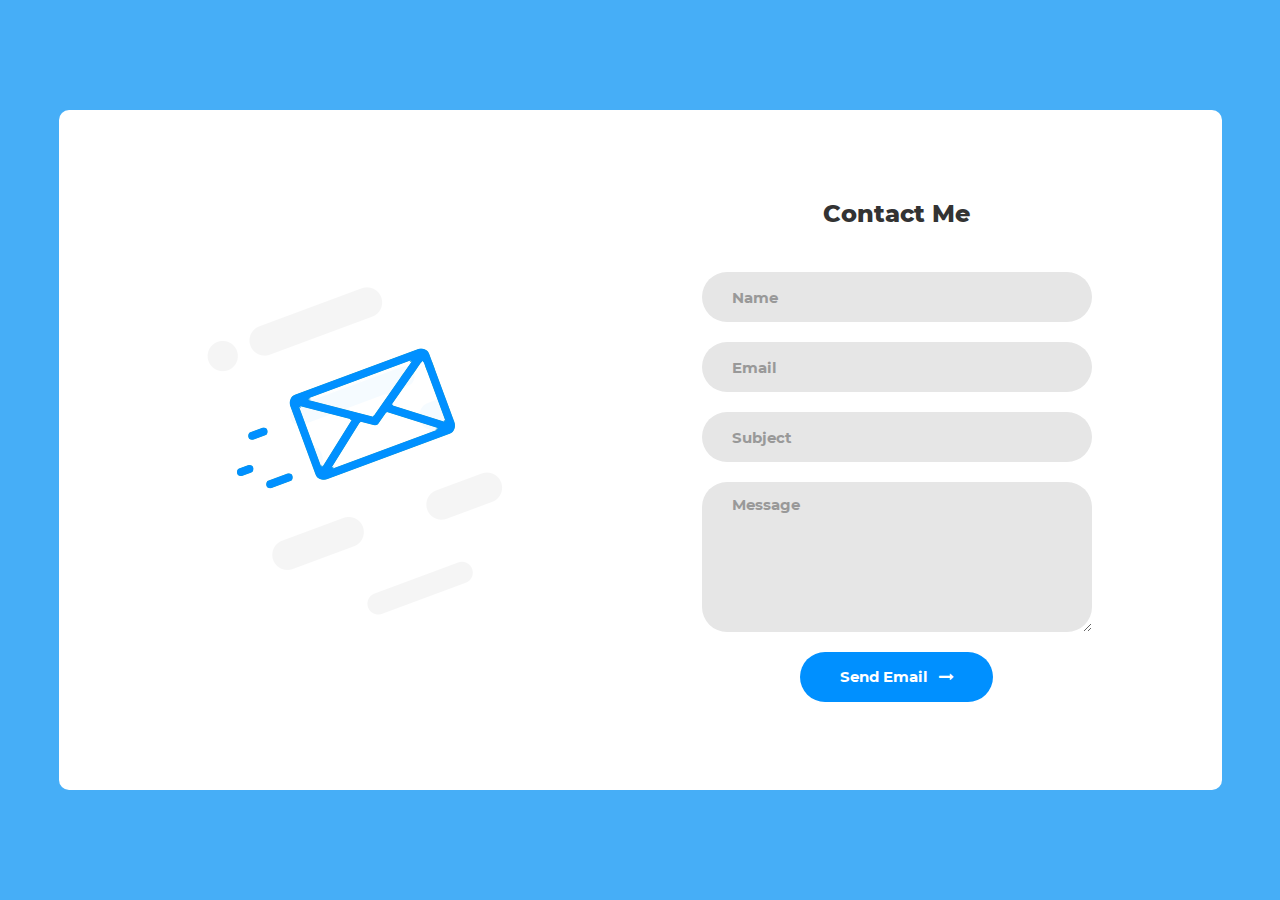
<file: contact_form/index.html>
<!DOCTYPE html>
<html lang="en">

<head>
	<title>Contact Me</title>
	<meta charset="UTF-8">
	<meta name="viewport" content="width=device-width, initial-scale=1">
	<!--===============================================================================================-->
	<link rel="icon" type="image/png" href="images/icons/favicon.png" />
	<!--===============================================================================================-->
	<link rel="stylesheet" type="text/css" href="vendor/bootstrap/css/bootstrap.min.css">
	<!--===============================================================================================-->
	<link rel="stylesheet" type="text/css" href="fonts/font-awesome-4.7.0/css/font-awesome.min.css">
	<!--===============================================================================================-->
	<link rel="stylesheet" type="text/css" href="vendor/animate/animate.css">
	<!--===============================================================================================-->
	<link rel="stylesheet" type="text/css" href="vendor/css-hamburgers/hamburgers.min.css">
	<!--===============================================================================================-->
	<link rel="stylesheet" type="text/css" href="vendor/select2/select2.min.css">
	<!--===============================================================================================-->
	<link rel="stylesheet" type="text/css" href="css/util.css">
	<link rel="stylesheet" type="text/css" href="css/main.css">
	<!--===============================================================================================-->
</head>

<body>

	<div class="contact1">
		<div class="container-contact1">
			<div class="contact1-pic js-tilt" data-tilt>
				<img src="images/img-01.png" alt="IMG">
			</div>

			<form class="contact1-form validate-form">
				<span class="contact1-form-title">
					Contact Me
				</span>

				<div class="wrap-input1 validate-input" data-validate="Name is required">
					<input class="input1" type="text" name="name" placeholder="Name">
					<span class="shadow-input1"></span>
				</div>

				<div class="wrap-input1 validate-input" data-validate="Valid email is required: example@email.com">
					<input class="input1" type="text" name="email" placeholder="Email">
					<span class="shadow-input1"></span>
				</div>

				<div class="wrap-input1 validate-input" data-validate="Subject is required">
					<input class="input1" type="text" name="subject" placeholder="Subject">
					<span class="shadow-input1"></span>
				</div>

				<div class="wrap-input1 validate-input" data-validate="Message is required">
					<textarea class="input1" name="message" placeholder="Message"></textarea>
					<span class="shadow-input1"></span>
				</div>

				<div class="container-contact1-form-btn">
					<button class="contact1-form-btn">
						<span>
							Send Email
							<i class="fa fa-long-arrow-right" aria-hidden="true"></i>
						</span>
					</button>
				</div>
			</form>
		</div>
	</div>




	<!--===============================================================================================-->
	<script src="vendor/jquery/jquery-3.2.1.min.js"></script>
	<!--===============================================================================================-->
	<script src="vendor/bootstrap/js/popper.js"></script>
	<script src="vendor/bootstrap/js/bootstrap.min.js"></script>
	<!--===============================================================================================-->
	<script src="vendor/select2/select2.min.js"></script>
	<!--===============================================================================================-->
	<script src="vendor/tilt/tilt.jquery.min.js"></script>
	<script>
		$('.js-tilt').tilt({
			scale: 1.1
		})
	</script>

	<!-- Global site tag (gtag.js) - Google Analytics -->
	<script async src="https://www.googletagmanager.com/gtag/js?id=UA-23581568-13"></script>
	<script>
		window.dataLayer = window.dataLayer || [];
		function gtag() { dataLayer.push(arguments); }
		gtag('js', new Date());

		gtag('config', 'UA-23581568-13');
	</script>

	<!--===============================================================================================-->
	<script src="js/main.js"></script>

</body>

</html>
</file>
<file: contact_form/css/util.css>
/*[ FONT SIZE ]
///////////////////////////////////////////////////////////
*/
.fs-1 {font-size: 1px;}
.fs-2 {font-size: 2px;}
.fs-3 {font-size: 3px;}
.fs-4 {font-size: 4px;}
.fs-5 {font-size: 5px;}
.fs-6 {font-size: 6px;}
.fs-7 {font-size: 7px;}
.fs-8 {font-size: 8px;}
.fs-9 {font-size: 9px;}
.fs-10 {font-size: 10px;}
.fs-11 {font-size: 11px;}
.fs-12 {font-size: 12px;}
.fs-13 {font-size: 13px;}
.fs-14 {font-size: 14px;}
.fs-15 {font-size: 15px;}
.fs-16 {font-size: 16px;}
.fs-17 {font-size: 17px;}
.fs-18 {font-size: 18px;}
.fs-19 {font-size: 19px;}
.fs-20 {font-size: 20px;}
.fs-21 {font-size: 21px;}
.fs-22 {font-size: 22px;}
.fs-23 {font-size: 23px;}
.fs-24 {font-size: 24px;}
.fs-25 {font-size: 25px;}
.fs-26 {font-size: 26px;}
.fs-27 {font-size: 27px;}
.fs-28 {font-size: 28px;}
.fs-29 {font-size: 29px;}
.fs-30 {font-size: 30px;}
.fs-31 {font-size: 31px;}
.fs-32 {font-size: 32px;}
.fs-33 {font-size: 33px;}
.fs-34 {font-size: 34px;}
.fs-35 {font-size: 35px;}
.fs-36 {font-size: 36px;}
.fs-37 {font-size: 37px;}
.fs-38 {font-size: 38px;}
.fs-39 {font-size: 39px;}
.fs-40 {font-size: 40px;}
.fs-41 {font-size: 41px;}
.fs-42 {font-size: 42px;}
.fs-43 {font-size: 43px;}
.fs-44 {font-size: 44px;}
.fs-45 {font-size: 45px;}
.fs-46 {font-size: 46px;}
.fs-47 {font-size: 47px;}
.fs-48 {font-size: 48px;}
.fs-49 {font-size: 49px;}
.fs-50 {font-size: 50px;}
.fs-51 {font-size: 51px;}
.fs-52 {font-size: 52px;}
.fs-53 {font-size: 53px;}
.fs-54 {font-size: 54px;}
.fs-55 {font-size: 55px;}
.fs-56 {font-size: 56px;}
.fs-57 {font-size: 57px;}
.fs-58 {font-size: 58px;}
.fs-59 {font-size: 59px;}
.fs-60 {font-size: 60px;}
.fs-61 {font-size: 61px;}
.fs-62 {font-size: 62px;}
.fs-63 {font-size: 63px;}
.fs-64 {font-size: 64px;}
.fs-65 {font-size: 65px;}
.fs-66 {font-size: 66px;}
.fs-67 {font-size: 67px;}
.fs-68 {font-size: 68px;}
.fs-69 {font-size: 69px;}
.fs-70 {font-size: 70px;}
.fs-71 {font-size: 71px;}
.fs-72 {font-size: 72px;}
.fs-73 {font-size: 73px;}
.fs-74 {font-size: 74px;}
.fs-75 {font-size: 75px;}
.fs-76 {font-size: 76px;}
.fs-77 {font-size: 77px;}
.fs-78 {font-size: 78px;}
.fs-79 {font-size: 79px;}
.fs-80 {font-size: 80px;}
.fs-81 {font-size: 81px;}
.fs-82 {font-size: 82px;}
.fs-83 {font-size: 83px;}
.fs-84 {font-size: 84px;}
.fs-85 {font-size: 85px;}
.fs-86 {font-size: 86px;}
.fs-87 {font-size: 87px;}
.fs-88 {font-size: 88px;}
.fs-89 {font-size: 89px;}
.fs-90 {font-size: 90px;}
.fs-91 {font-size: 91px;}
.fs-92 {font-size: 92px;}
.fs-93 {font-size: 93px;}
.fs-94 {font-size: 94px;}
.fs-95 {font-size: 95px;}
.fs-96 {font-size: 96px;}
.fs-97 {font-size: 97px;}
.fs-98 {font-size: 98px;}
.fs-99 {font-size: 99px;}
.fs-100 {font-size: 100px;}
.fs-101 {font-size: 101px;}
.fs-102 {font-size: 102px;}
.fs-103 {font-size: 103px;}
.fs-104 {font-size: 104px;}
.fs-105 {font-size: 105px;}
.fs-106 {font-size: 106px;}
.fs-107 {font-size: 107px;}
.fs-108 {font-size: 108px;}
.fs-109 {font-size: 109px;}
.fs-110 {font-size: 110px;}
.fs-111 {font-size: 111px;}
.fs-112 {font-size: 112px;}
.fs-113 {font-size: 113px;}
.fs-114 {font-size: 114px;}
.fs-115 {font-size: 115px;}
.fs-116 {font-size: 116px;}
.fs-117 {font-size: 117px;}
.fs-118 {font-size: 118px;}
.fs-119 {font-size: 119px;}
.fs-120 {font-size: 120px;}
.fs-121 {font-size: 121px;}
.fs-122 {font-size: 122px;}
.fs-123 {font-size: 123px;}
.fs-124 {font-size: 124px;}
.fs-125 {font-size: 125px;}
.fs-126 {font-size: 126px;}
.fs-127 {font-size: 127px;}
.fs-128 {font-size: 128px;}
.fs-129 {font-size: 129px;}
.fs-130 {font-size: 130px;}
.fs-131 {font-size: 131px;}
.fs-132 {font-size: 132px;}
.fs-133 {font-size: 133px;}
.fs-134 {font-size: 134px;}
.fs-135 {font-size: 135px;}
.fs-136 {font-size: 136px;}
.fs-137 {font-size: 137px;}
.fs-138 {font-size: 138px;}
.fs-139 {font-size: 139px;}
.fs-140 {font-size: 140px;}
.fs-141 {font-size: 141px;}
.fs-142 {font-size: 142px;}
.fs-143 {font-size: 143px;}
.fs-144 {font-size: 144px;}
.fs-145 {font-size: 145px;}
.fs-146 {font-size: 146px;}
.fs-147 {font-size: 147px;}
.fs-148 {font-size: 148px;}
.fs-149 {font-size: 149px;}
.fs-150 {font-size: 150px;}
.fs-151 {font-size: 151px;}
.fs-152 {font-size: 152px;}
.fs-153 {font-size: 153px;}
.fs-154 {font-size: 154px;}
.fs-155 {font-size: 155px;}
.fs-156 {font-size: 156px;}
.fs-157 {font-size: 157px;}
.fs-158 {font-size: 158px;}
.fs-159 {font-size: 159px;}
.fs-160 {font-size: 160px;}
.fs-161 {font-size: 161px;}
.fs-162 {font-size: 162px;}
.fs-163 {font-size: 163px;}
.fs-164 {font-size: 164px;}
.fs-165 {font-size: 165px;}
.fs-166 {font-size: 166px;}
.fs-167 {font-size: 167px;}
.fs-168 {font-size: 168px;}
.fs-169 {font-size: 169px;}
.fs-170 {font-size: 170px;}
.fs-171 {font-size: 171px;}
.fs-172 {font-size: 172px;}
.fs-173 {font-size: 173px;}
.fs-174 {font-size: 174px;}
.fs-175 {font-size: 175px;}
.fs-176 {font-size: 176px;}
.fs-177 {font-size: 177px;}
.fs-178 {font-size: 178px;}
.fs-179 {font-size: 179px;}
.fs-180 {font-size: 180px;}
.fs-181 {font-size: 181px;}
.fs-182 {font-size: 182px;}
.fs-183 {font-size: 183px;}
.fs-184 {font-size: 184px;}
.fs-185 {font-size: 185px;}
.fs-186 {font-size: 186px;}
.fs-187 {font-size: 187px;}
.fs-188 {font-size: 188px;}
.fs-189 {font-size: 189px;}
.fs-190 {font-size: 190px;}
.fs-191 {font-size: 191px;}
.fs-192 {font-size: 192px;}
.fs-193 {font-size: 193px;}
.fs-194 {font-size: 194px;}
.fs-195 {font-size: 195px;}
.fs-196 {font-size: 196px;}
.fs-197 {font-size: 197px;}
.fs-198 {font-size: 198px;}
.fs-199 {font-size: 199px;}
.fs-200 {font-size: 200px;}

/*[ PADDING ]
///////////////////////////////////////////////////////////
*/
.p-t-0 {padding-top: 0px;}
.p-t-1 {padding-top: 1px;}
.p-t-2 {padding-top: 2px;}
.p-t-3 {padding-top: 3px;}
.p-t-4 {padding-top: 4px;}
.p-t-5 {padding-top: 5px;}
.p-t-6 {padding-top: 6px;}
.p-t-7 {padding-top: 7px;}
.p-t-8 {padding-top: 8px;}
.p-t-9 {padding-top: 9px;}
.p-t-10 {padding-top: 10px;}
.p-t-11 {padding-top: 11px;}
.p-t-12 {padding-top: 12px;}
.p-t-13 {padding-top: 13px;}
.p-t-14 {padding-top: 14px;}
.p-t-15 {padding-top: 15px;}
.p-t-16 {padding-top: 16px;}
.p-t-17 {padding-top: 17px;}
.p-t-18 {padding-top: 18px;}
.p-t-19 {padding-top: 19px;}
.p-t-20 {padding-top: 20px;}
.p-t-21 {padding-top: 21px;}
.p-t-22 {padding-top: 22px;}
.p-t-23 {padding-top: 23px;}
.p-t-24 {padding-top: 24px;}
.p-t-25 {padding-top: 25px;}
.p-t-26 {padding-top: 26px;}
.p-t-27 {padding-top: 27px;}
.p-t-28 {padding-top: 28px;}
.p-t-29 {padding-top: 29px;}
.p-t-30 {padding-top: 30px;}
.p-t-31 {padding-top: 31px;}
.p-t-32 {padding-top: 32px;}
.p-t-33 {padding-top: 33px;}
.p-t-34 {padding-top: 34px;}
.p-t-35 {padding-top: 35px;}
.p-t-36 {padding-top: 36px;}
.p-t-37 {padding-top: 37px;}
.p-t-38 {padding-top: 38px;}
.p-t-39 {padding-top: 39px;}
.p-t-40 {padding-top: 40px;}
.p-t-41 {padding-top: 41px;}
.p-t-42 {padding-top: 42px;}
.p-t-43 {padding-top: 43px;}
.p-t-44 {padding-top: 44px;}
.p-t-45 {padding-top: 45px;}
.p-t-46 {padding-top: 46px;}
.p-t-47 {padding-top: 47px;}
.p-t-48 {padding-top: 48px;}
.p-t-49 {padding-top: 49px;}
.p-t-50 {padding-top: 50px;}
.p-t-51 {padding-top: 51px;}
.p-t-52 {padding-top: 52px;}
.p-t-53 {padding-top: 53px;}
.p-t-54 {padding-top: 54px;}
.p-t-55 {padding-top: 55px;}
.p-t-56 {padding-top: 56px;}
.p-t-57 {padding-top: 57px;}
.p-t-58 {padding-top: 58px;}
.p-t-59 {padding-top: 59px;}
.p-t-60 {padding-top: 60px;}
.p-t-61 {padding-top: 61px;}
.p-t-62 {padding-top: 62px;}
.p-t-63 {padding-top: 63px;}
.p-t-64 {padding-top: 64px;}
.p-t-65 {padding-top: 65px;}
.p-t-66 {padding-top: 66px;}
.p-t-67 {padding-top: 67px;}
.p-t-68 {padding-top: 68px;}
.p-t-69 {padding-top: 69px;}
.p-t-70 {padding-top: 70px;}
.p-t-71 {padding-top: 71px;}
.p-t-72 {padding-top: 72px;}
.p-t-73 {padding-top: 73px;}
.p-t-74 {padding-top: 74px;}
.p-t-75 {padding-top: 75px;}
.p-t-76 {padding-top: 76px;}
.p-t-77 {padding-top: 77px;}
.p-t-78 {padding-top: 78px;}
.p-t-79 {padding-top: 79px;}
.p-t-80 {padding-top: 80px;}
.p-t-81 {padding-top: 81px;}
.p-t-82 {padding-top: 82px;}
.p-t-83 {padding-top: 83px;}
.p-t-84 {padding-top: 84px;}
.p-t-85 {padding-top: 85px;}
.p-t-86 {padding-top: 86px;}
.p-t-87 {padding-top: 87px;}
.p-t-88 {padding-top: 88px;}
.p-t-89 {padding-top: 89px;}
.p-t-90 {padding-top: 90px;}
.p-t-91 {padding-top: 91px;}
.p-t-92 {padding-top: 92px;}
.p-t-93 {padding-top: 93px;}
.p-t-94 {padding-top: 94px;}
.p-t-95 {padding-top: 95px;}
.p-t-96 {padding-top: 96px;}
.p-t-97 {padding-top: 97px;}
.p-t-98 {padding-top: 98px;}
.p-t-99 {padding-top: 99px;}
.p-t-100 {padding-top: 100px;}
.p-t-101 {padding-top: 101px;}
.p-t-102 {padding-top: 102px;}
.p-t-103 {padding-top: 103px;}
.p-t-104 {padding-top: 104px;}
.p-t-105 {padding-top: 105px;}
.p-t-106 {padding-top: 106px;}
.p-t-107 {padding-top: 107px;}
.p-t-108 {padding-top: 108px;}
.p-t-109 {padding-top: 109px;}
.p-t-110 {padding-top: 110px;}
.p-t-111 {padding-top: 111px;}
.p-t-112 {padding-top: 112px;}
.p-t-113 {padding-top: 113px;}
.p-t-114 {padding-top: 114px;}
.p-t-115 {padding-top: 115px;}
.p-t-116 {padding-top: 116px;}
.p-t-117 {padding-top: 117px;}
.p-t-118 {padding-top: 118px;}
.p-t-119 {padding-top: 119px;}
.p-t-120 {padding-top: 120px;}
.p-t-121 {padding-top: 121px;}
.p-t-122 {padding-top: 122px;}
.p-t-123 {padding-top: 123px;}
.p-t-124 {padding-top: 124px;}
.p-t-125 {padding-top: 125px;}
.p-t-126 {padding-top: 126px;}
.p-t-127 {padding-top: 127px;}
.p-t-128 {padding-top: 128px;}
.p-t-129 {padding-top: 129px;}
.p-t-130 {padding-top: 130px;}
.p-t-131 {padding-top: 131px;}
.p-t-132 {padding-top: 132px;}
.p-t-133 {padding-top: 133px;}
.p-t-134 {padding-top: 134px;}
.p-t-135 {padding-top: 135px;}
.p-t-136 {padding-top: 136px;}
.p-t-137 {padding-top: 137px;}
.p-t-138 {padding-top: 138px;}
.p-t-139 {padding-top: 139px;}
.p-t-140 {padding-top: 140px;}
.p-t-141 {padding-top: 141px;}
.p-t-142 {padding-top: 142px;}
.p-t-143 {padding-top: 143px;}
.p-t-144 {padding-top: 144px;}
.p-t-145 {padding-top: 145px;}
.p-t-146 {padding-top: 146px;}
.p-t-147 {padding-top: 147px;}
.p-t-148 {padding-top: 148px;}
.p-t-149 {padding-top: 149px;}
.p-t-150 {padding-top: 150px;}
.p-t-151 {padding-top: 151px;}
.p-t-152 {padding-top: 152px;}
.p-t-153 {padding-top: 153px;}
.p-t-154 {padding-top: 154px;}
.p-t-155 {padding-top: 155px;}
.p-t-156 {padding-top: 156px;}
.p-t-157 {padding-top: 157px;}
.p-t-158 {padding-top: 158px;}
.p-t-159 {padding-top: 159px;}
.p-t-160 {padding-top: 160px;}
.p-t-161 {padding-top: 161px;}
.p-t-162 {padding-top: 162px;}
.p-t-163 {padding-top: 163px;}
.p-t-164 {padding-top: 164px;}
.p-t-165 {padding-top: 165px;}
.p-t-166 {padding-top: 166px;}
.p-t-167 {padding-top: 167px;}
.p-t-168 {padding-top: 168px;}
.p-t-169 {padding-top: 169px;}
.p-t-170 {padding-top: 170px;}
.p-t-171 {padding-top: 171px;}
.p-t-172 {padding-top: 172px;}
.p-t-173 {padding-top: 173px;}
.p-t-174 {padding-top: 174px;}
.p-t-175 {padding-top: 175px;}
.p-t-176 {padding-top: 176px;}
.p-t-177 {padding-top: 177px;}
.p-t-178 {padding-top: 178px;}
.p-t-179 {padding-top: 179px;}
.p-t-180 {padding-top: 180px;}
.p-t-181 {padding-top: 181px;}
.p-t-182 {padding-top: 182px;}
.p-t-183 {padding-top: 183px;}
.p-t-184 {padding-top: 184px;}
.p-t-185 {padding-top: 185px;}
.p-t-186 {padding-top: 186px;}
.p-t-187 {padding-top: 187px;}
.p-t-188 {padding-top: 188px;}
.p-t-189 {padding-top: 189px;}
.p-t-190 {padding-top: 190px;}
.p-t-191 {padding-top: 191px;}
.p-t-192 {padding-top: 192px;}
.p-t-193 {padding-top: 193px;}
.p-t-194 {padding-top: 194px;}
.p-t-195 {padding-top: 195px;}
.p-t-196 {padding-top: 196px;}
.p-t-197 {padding-top: 197px;}
.p-t-198 {padding-top: 198px;}
.p-t-199 {padding-top: 199px;}
.p-t-200 {padding-top: 200px;}
.p-t-201 {padding-top: 201px;}
.p-t-202 {padding-top: 202px;}
.p-t-203 {padding-top: 203px;}
.p-t-204 {padding-top: 204px;}
.p-t-205 {padding-top: 205px;}
.p-t-206 {padding-top: 206px;}
.p-t-207 {padding-top: 207px;}
.p-t-208 {padding-top: 208px;}
.p-t-209 {padding-top: 209px;}
.p-t-210 {padding-top: 210px;}
.p-t-211 {padding-top: 211px;}
.p-t-212 {padding-top: 212px;}
.p-t-213 {padding-top: 213px;}
.p-t-214 {padding-top: 214px;}
.p-t-215 {padding-top: 215px;}
.p-t-216 {padding-top: 216px;}
.p-t-217 {padding-top: 217px;}
.p-t-218 {padding-top: 218px;}
.p-t-219 {padding-top: 219px;}
.p-t-220 {padding-top: 220px;}
.p-t-221 {padding-top: 221px;}
.p-t-222 {padding-top: 222px;}
.p-t-223 {padding-top: 223px;}
.p-t-224 {padding-top: 224px;}
.p-t-225 {padding-top: 225px;}
.p-t-226 {padding-top: 226px;}
.p-t-227 {padding-top: 227px;}
.p-t-228 {padding-top: 228px;}
.p-t-229 {padding-top: 229px;}
.p-t-230 {padding-top: 230px;}
.p-t-231 {padding-top: 231px;}
.p-t-232 {padding-top: 232px;}
.p-t-233 {padding-top: 233px;}
.p-t-234 {padding-top: 234px;}
.p-t-235 {padding-top: 235px;}
.p-t-236 {padding-top: 236px;}
.p-t-237 {padding-top: 237px;}
.p-t-238 {padding-top: 238px;}
.p-t-239 {padding-top: 239px;}
.p-t-240 {padding-top: 240px;}
.p-t-241 {padding-top: 241px;}
.p-t-242 {padding-top: 242px;}
.p-t-243 {padding-top: 243px;}
.p-t-244 {padding-top: 244px;}
.p-t-245 {padding-top: 245px;}
.p-t-246 {padding-top: 246px;}
.p-t-247 {padding-top: 247px;}
.p-t-248 {padding-top: 248px;}
.p-t-249 {padding-top: 249px;}
.p-t-250 {padding-top: 250px;}
.p-b-0 {padding-bottom: 0px;}
.p-b-1 {padding-bottom: 1px;}
.p-b-2 {padding-bottom: 2px;}
.p-b-3 {padding-bottom: 3px;}
.p-b-4 {padding-bottom: 4px;}
.p-b-5 {padding-bottom: 5px;}
.p-b-6 {padding-bottom: 6px;}
.p-b-7 {padding-bottom: 7px;}
.p-b-8 {padding-bottom: 8px;}
.p-b-9 {padding-bottom: 9px;}
.p-b-10 {padding-bottom: 10px;}
.p-b-11 {padding-bottom: 11px;}
.p-b-12 {padding-bottom: 12px;}
.p-b-13 {padding-bottom: 13px;}
.p-b-14 {padding-bottom: 14px;}
.p-b-15 {padding-bottom: 15px;}
.p-b-16 {padding-bottom: 16px;}
.p-b-17 {padding-bottom: 17px;}
.p-b-18 {padding-bottom: 18px;}
.p-b-19 {padding-bottom: 19px;}
.p-b-20 {padding-bottom: 20px;}
.p-b-21 {padding-bottom: 21px;}
.p-b-22 {padding-bottom: 22px;}
.p-b-23 {padding-bottom: 23px;}
.p-b-24 {padding-bottom: 24px;}
.p-b-25 {padding-bottom: 25px;}
.p-b-26 {padding-bottom: 26px;}
.p-b-27 {padding-bottom: 27px;}
.p-b-28 {padding-bottom: 28px;}
.p-b-29 {padding-bottom: 29px;}
.p-b-30 {padding-bottom: 30px;}
.p-b-31 {padding-bottom: 31px;}
.p-b-32 {padding-bottom: 32px;}
.p-b-33 {padding-bottom: 33px;}
.p-b-34 {padding-bottom: 34px;}
.p-b-35 {padding-bottom: 35px;}
.p-b-36 {padding-bottom: 36px;}
.p-b-37 {padding-bottom: 37px;}
.p-b-38 {padding-bottom: 38px;}
.p-b-39 {padding-bottom: 39px;}
.p-b-40 {padding-bottom: 40px;}
.p-b-41 {padding-bottom: 41px;}
.p-b-42 {padding-bottom: 42px;}
.p-b-43 {padding-bottom: 43px;}
.p-b-44 {padding-bottom: 44px;}
.p-b-45 {padding-bottom: 45px;}
.p-b-46 {padding-bottom: 46px;}
.p-b-47 {padding-bottom: 47px;}
.p-b-48 {padding-bottom: 48px;}
.p-b-49 {padding-bottom: 49px;}
.p-b-50 {padding-bottom: 50px;}
.p-b-51 {padding-bottom: 51px;}
.p-b-52 {padding-bottom: 52px;}
.p-b-53 {padding-bottom: 53px;}
.p-b-54 {padding-bottom: 54px;}
.p-b-55 {padding-bottom: 55px;}
.p-b-56 {padding-bottom: 56px;}
.p-b-57 {padding-bottom: 57px;}
.p-b-58 {padding-bottom: 58px;}
.p-b-59 {padding-bottom: 59px;}
.p-b-60 {padding-bottom: 60px;}
.p-b-61 {padding-bottom: 61px;}
.p-b-62 {padding-bottom: 62px;}
.p-b-63 {padding-bottom: 63px;}
.p-b-64 {padding-bottom: 64px;}
.p-b-65 {padding-bottom: 65px;}
.p-b-66 {padding-bottom: 66px;}
.p-b-67 {padding-bottom: 67px;}
.p-b-68 {padding-bottom: 68px;}
.p-b-69 {padding-bottom: 69px;}
.p-b-70 {padding-bottom: 70px;}
.p-b-71 {padding-bottom: 71px;}
.p-b-72 {padding-bottom: 72px;}
.p-b-73 {padding-bottom: 73px;}
.p-b-74 {padding-bottom: 74px;}
.p-b-75 {padding-bottom: 75px;}
.p-b-76 {padding-bottom: 76px;}
.p-b-77 {padding-bottom: 77px;}
.p-b-78 {padding-bottom: 78px;}
.p-b-79 {padding-bottom: 79px;}
.p-b-80 {padding-bottom: 80px;}
.p-b-81 {padding-bottom: 81px;}
.p-b-82 {padding-bottom: 82px;}
.p-b-83 {padding-bottom: 83px;}
.p-b-84 {padding-bottom: 84px;}
.p-b-85 {padding-bottom: 85px;}
.p-b-86 {padding-bottom: 86px;}
.p-b-87 {padding-bottom: 87px;}
.p-b-88 {padding-bottom: 88px;}
.p-b-89 {padding-bottom: 89px;}
.p-b-90 {padding-bottom: 90px;}
.p-b-91 {padding-bottom: 91px;}
.p-b-92 {padding-bottom: 92px;}
.p-b-93 {padding-bottom: 93px;}
.p-b-94 {padding-bottom: 94px;}
.p-b-95 {padding-bottom: 95px;}
.p-b-96 {padding-bottom: 96px;}
.p-b-97 {padding-bottom: 97px;}
.p-b-98 {padding-bottom: 98px;}
.p-b-99 {padding-bottom: 99px;}
.p-b-100 {padding-bottom: 100px;}
.p-b-101 {padding-bottom: 101px;}
.p-b-102 {padding-bottom: 102px;}
.p-b-103 {padding-bottom: 103px;}
.p-b-104 {padding-bottom: 104px;}
.p-b-105 {padding-bottom: 105px;}
.p-b-106 {padding-bottom: 106px;}
.p-b-107 {padding-bottom: 107px;}
.p-b-108 {padding-bottom: 108px;}
.p-b-109 {padding-bottom: 109px;}
.p-b-110 {padding-bottom: 110px;}
.p-b-111 {padding-bottom: 111px;}
.p-b-112 {padding-bottom: 112px;}
.p-b-113 {padding-bottom: 113px;}
.p-b-114 {padding-bottom: 114px;}
.p-b-115 {padding-bottom: 115px;}
.p-b-116 {padding-bottom: 116px;}
.p-b-117 {padding-bottom: 117px;}
.p-b-118 {padding-bottom: 118px;}
.p-b-119 {padding-bottom: 119px;}
.p-b-120 {padding-bottom: 120px;}
.p-b-121 {padding-bottom: 121px;}
.p-b-122 {padding-bottom: 122px;}
.p-b-123 {padding-bottom: 123px;}
.p-b-124 {padding-bottom: 124px;}
.p-b-125 {padding-bottom: 125px;}
.p-b-126 {padding-bottom: 126px;}
.p-b-127 {padding-bottom: 127px;}
.p-b-128 {padding-bottom: 128px;}
.p-b-129 {padding-bottom: 129px;}
.p-b-130 {padding-bottom: 130px;}
.p-b-131 {padding-bottom: 131px;}
.p-b-132 {padding-bottom: 132px;}
.p-b-133 {padding-bottom: 133px;}
.p-b-134 {padding-bottom: 134px;}
.p-b-135 {padding-bottom: 135px;}
.p-b-136 {padding-bottom: 136px;}
.p-b-137 {padding-bottom: 137px;}
.p-b-138 {padding-bottom: 138px;}
.p-b-139 {padding-bottom: 139px;}
.p-b-140 {padding-bottom: 140px;}
.p-b-141 {padding-bottom: 141px;}
.p-b-142 {padding-bottom: 142px;}
.p-b-143 {padding-bottom: 143px;}
.p-b-144 {padding-bottom: 144px;}
.p-b-145 {padding-bottom: 145px;}
.p-b-146 {padding-bottom: 146px;}
.p-b-147 {padding-bottom: 147px;}
.p-b-148 {padding-bottom: 148px;}
.p-b-149 {padding-bottom: 149px;}
.p-b-150 {padding-bottom: 150px;}
.p-b-151 {padding-bottom: 151px;}
.p-b-152 {padding-bottom: 152px;}
.p-b-153 {padding-bottom: 153px;}
.p-b-154 {padding-bottom: 154px;}
.p-b-155 {padding-bottom: 155px;}
.p-b-156 {padding-bottom: 156px;}
.p-b-157 {padding-bottom: 157px;}
.p-b-158 {padding-bottom: 158px;}
.p-b-159 {padding-bottom: 159px;}
.p-b-160 {padding-bottom: 160px;}
.p-b-161 {padding-bottom: 161px;}
.p-b-162 {padding-bottom: 162px;}
.p-b-163 {padding-bottom: 163px;}
.p-b-164 {padding-bottom: 164px;}
.p-b-165 {padding-bottom: 165px;}
.p-b-166 {padding-bottom: 166px;}
.p-b-167 {padding-bottom: 167px;}
.p-b-168 {padding-bottom: 168px;}
.p-b-169 {padding-bottom: 169px;}
.p-b-170 {padding-bottom: 170px;}
.p-b-171 {padding-bottom: 171px;}
.p-b-172 {padding-bottom: 172px;}
.p-b-173 {padding-bottom: 173px;}
.p-b-174 {padding-bottom: 174px;}
.p-b-175 {padding-bottom: 175px;}
.p-b-176 {padding-bottom: 176px;}
.p-b-177 {padding-bottom: 177px;}
.p-b-178 {padding-bottom: 178px;}
.p-b-179 {padding-bottom: 179px;}
.p-b-180 {padding-bottom: 180px;}
.p-b-181 {padding-bottom: 181px;}
.p-b-182 {padding-bottom: 182px;}
.p-b-183 {padding-bottom: 183px;}
.p-b-184 {padding-bottom: 184px;}
.p-b-185 {padding-bottom: 185px;}
.p-b-186 {padding-bottom: 186px;}
.p-b-187 {padding-bottom: 187px;}
.p-b-188 {padding-bottom: 188px;}
.p-b-189 {padding-bottom: 189px;}
.p-b-190 {padding-bottom: 190px;}
.p-b-191 {padding-bottom: 191px;}
.p-b-192 {padding-bottom: 192px;}
.p-b-193 {padding-bottom: 193px;}
.p-b-194 {padding-bottom: 194px;}
.p-b-195 {padding-bottom: 195px;}
.p-b-196 {padding-bottom: 196px;}
.p-b-197 {padding-bottom: 197px;}
.p-b-198 {padding-bottom: 198px;}
.p-b-199 {padding-bottom: 199px;}
.p-b-200 {padding-bottom: 200px;}
.p-b-201 {padding-bottom: 201px;}
.p-b-202 {padding-bottom: 202px;}
.p-b-203 {padding-bottom: 203px;}
.p-b-204 {padding-bottom: 204px;}
.p-b-205 {padding-bottom: 205px;}
.p-b-206 {padding-bottom: 206px;}
.p-b-207 {padding-bottom: 207px;}
.p-b-208 {padding-bottom: 208px;}
.p-b-209 {padding-bottom: 209px;}
.p-b-210 {padding-bottom: 210px;}
.p-b-211 {padding-bottom: 211px;}
.p-b-212 {padding-bottom: 212px;}
.p-b-213 {padding-bottom: 213px;}
.p-b-214 {padding-bottom: 214px;}
.p-b-215 {padding-bottom: 215px;}
.p-b-216 {padding-bottom: 216px;}
.p-b-217 {padding-bottom: 217px;}
.p-b-218 {padding-bottom: 218px;}
.p-b-219 {padding-bottom: 219px;}
.p-b-220 {padding-bottom: 220px;}
.p-b-221 {padding-bottom: 221px;}
.p-b-222 {padding-bottom: 222px;}
.p-b-223 {padding-bottom: 223px;}
.p-b-224 {padding-bottom: 224px;}
.p-b-225 {padding-bottom: 225px;}
.p-b-226 {padding-bottom: 226px;}
.p-b-227 {padding-bottom: 227px;}
.p-b-228 {padding-bottom: 228px;}
.p-b-229 {padding-bottom: 229px;}
.p-b-230 {padding-bottom: 230px;}
.p-b-231 {padding-bottom: 231px;}
.p-b-232 {padding-bottom: 232px;}
.p-b-233 {padding-bottom: 233px;}
.p-b-234 {padding-bottom: 234px;}
.p-b-235 {padding-bottom: 235px;}
.p-b-236 {padding-bottom: 236px;}
.p-b-237 {padding-bottom: 237px;}
.p-b-238 {padding-bottom: 238px;}
.p-b-239 {padding-bottom: 239px;}
.p-b-240 {padding-bottom: 240px;}
.p-b-241 {padding-bottom: 241px;}
.p-b-242 {padding-bottom: 242px;}
.p-b-243 {padding-bottom: 243px;}
.p-b-244 {padding-bottom: 244px;}
.p-b-245 {padding-bottom: 245px;}
.p-b-246 {padding-bottom: 246px;}
.p-b-247 {padding-bottom: 247px;}
.p-b-248 {padding-bottom: 248px;}
.p-b-249 {padding-bottom: 249px;}
.p-b-250 {padding-bottom: 250px;}
.p-l-0 {padding-left: 0px;}
.p-l-1 {padding-left: 1px;}
.p-l-2 {padding-left: 2px;}
.p-l-3 {padding-left: 3px;}
.p-l-4 {padding-left: 4px;}
.p-l-5 {padding-left: 5px;}
.p-l-6 {padding-left: 6px;}
.p-l-7 {padding-left: 7px;}
.p-l-8 {padding-left: 8px;}
.p-l-9 {padding-left: 9px;}
.p-l-10 {padding-left: 10px;}
.p-l-11 {padding-left: 11px;}
.p-l-12 {padding-left: 12px;}
.p-l-13 {padding-left: 13px;}
.p-l-14 {padding-left: 14px;}
.p-l-15 {padding-left: 15px;}
.p-l-16 {padding-left: 16px;}
.p-l-17 {padding-left: 17px;}
.p-l-18 {padding-left: 18px;}
.p-l-19 {padding-left: 19px;}
.p-l-20 {padding-left: 20px;}
.p-l-21 {padding-left: 21px;}
.p-l-22 {padding-left: 22px;}
.p-l-23 {padding-left: 23px;}
.p-l-24 {padding-left: 24px;}
.p-l-25 {padding-left: 25px;}
.p-l-26 {padding-left: 26px;}
.p-l-27 {padding-left: 27px;}
.p-l-28 {padding-left: 28px;}
.p-l-29 {padding-left: 29px;}
.p-l-30 {padding-left: 30px;}
.p-l-31 {padding-left: 31px;}
.p-l-32 {padding-left: 32px;}
.p-l-33 {padding-left: 33px;}
.p-l-34 {padding-left: 34px;}
.p-l-35 {padding-left: 35px;}
.p-l-36 {padding-left: 36px;}
.p-l-37 {padding-left: 37px;}
.p-l-38 {padding-left: 38px;}
.p-l-39 {padding-left: 39px;}
.p-l-40 {padding-left: 40px;}
.p-l-41 {padding-left: 41px;}
.p-l-42 {padding-left: 42px;}
.p-l-43 {padding-left: 43px;}
.p-l-44 {padding-left: 44px;}
.p-l-45 {padding-left: 45px;}
.p-l-46 {padding-left: 46px;}
.p-l-47 {padding-left: 47px;}
.p-l-48 {padding-left: 48px;}
.p-l-49 {padding-left: 49px;}
.p-l-50 {padding-left: 50px;}
.p-l-51 {padding-left: 51px;}
.p-l-52 {padding-left: 52px;}
.p-l-53 {padding-left: 53px;}
.p-l-54 {padding-left: 54px;}
.p-l-55 {padding-left: 55px;}
.p-l-56 {padding-left: 56px;}
.p-l-57 {padding-left: 57px;}
.p-l-58 {padding-left: 58px;}
.p-l-59 {padding-left: 59px;}
.p-l-60 {padding-left: 60px;}
.p-l-61 {padding-left: 61px;}
.p-l-62 {padding-left: 62px;}
.p-l-63 {padding-left: 63px;}
.p-l-64 {padding-left: 64px;}
.p-l-65 {padding-left: 65px;}
.p-l-66 {padding-left: 66px;}
.p-l-67 {padding-left: 67px;}
.p-l-68 {padding-left: 68px;}
.p-l-69 {padding-left: 69px;}
.p-l-70 {padding-left: 70px;}
.p-l-71 {padding-left: 71px;}
.p-l-72 {padding-left: 72px;}
.p-l-73 {padding-left: 73px;}
.p-l-74 {padding-left: 74px;}
.p-l-75 {padding-left: 75px;}
.p-l-76 {padding-left: 76px;}
.p-l-77 {padding-left: 77px;}
.p-l-78 {padding-left: 78px;}
.p-l-79 {padding-left: 79px;}
.p-l-80 {padding-left: 80px;}
.p-l-81 {padding-left: 81px;}
.p-l-82 {padding-left: 82px;}
.p-l-83 {padding-left: 83px;}
.p-l-84 {padding-left: 84px;}
.p-l-85 {padding-left: 85px;}
.p-l-86 {padding-left: 86px;}
.p-l-87 {padding-left: 87px;}
.p-l-88 {padding-left: 88px;}
.p-l-89 {padding-left: 89px;}
.p-l-90 {padding-left: 90px;}
.p-l-91 {padding-left: 91px;}
.p-l-92 {padding-left: 92px;}
.p-l-93 {padding-left: 93px;}
.p-l-94 {padding-left: 94px;}
.p-l-95 {padding-left: 95px;}
.p-l-96 {padding-left: 96px;}
.p-l-97 {padding-left: 97px;}
.p-l-98 {padding-left: 98px;}
.p-l-99 {padding-left: 99px;}
.p-l-100 {padding-left: 100px;}
.p-l-101 {padding-left: 101px;}
.p-l-102 {padding-left: 102px;}
.p-l-103 {padding-left: 103px;}
.p-l-104 {padding-left: 104px;}
.p-l-105 {padding-left: 105px;}
.p-l-106 {padding-left: 106px;}
.p-l-107 {padding-left: 107px;}
.p-l-108 {padding-left: 108px;}
.p-l-109 {padding-left: 109px;}
.p-l-110 {padding-left: 110px;}
.p-l-111 {padding-left: 111px;}
.p-l-112 {padding-left: 112px;}
.p-l-113 {padding-left: 113px;}
.p-l-114 {padding-left: 114px;}
.p-l-115 {padding-left: 115px;}
.p-l-116 {padding-left: 116px;}
.p-l-117 {padding-left: 117px;}
.p-l-118 {padding-left: 118px;}
.p-l-119 {padding-left: 119px;}
.p-l-120 {padding-left: 120px;}
.p-l-121 {padding-left: 121px;}
.p-l-122 {padding-left: 122px;}
.p-l-123 {padding-left: 123px;}
.p-l-124 {padding-left: 124px;}
.p-l-125 {padding-left: 125px;}
.p-l-126 {padding-left: 126px;}
.p-l-127 {padding-left: 127px;}
.p-l-128 {padding-left: 128px;}
.p-l-129 {padding-left: 129px;}
.p-l-130 {padding-left: 130px;}
.p-l-131 {padding-left: 131px;}
.p-l-132 {padding-left: 132px;}
.p-l-133 {padding-left: 133px;}
.p-l-134 {padding-left: 134px;}
.p-l-135 {padding-left: 135px;}
.p-l-136 {padding-left: 136px;}
.p-l-137 {padding-left: 137px;}
.p-l-138 {padding-left: 138px;}
.p-l-139 {padding-left: 139px;}
.p-l-140 {padding-left: 140px;}
.p-l-141 {padding-left: 141px;}
.p-l-142 {padding-left: 142px;}
.p-l-143 {padding-left: 143px;}
.p-l-144 {padding-left: 144px;}
.p-l-145 {padding-left: 145px;}
.p-l-146 {padding-left: 146px;}
.p-l-147 {padding-left: 147px;}
.p-l-148 {padding-left: 148px;}
.p-l-149 {padding-left: 149px;}
.p-l-150 {padding-left: 150px;}
.p-l-151 {padding-left: 151px;}
.p-l-152 {padding-left: 152px;}
.p-l-153 {padding-left: 153px;}
.p-l-154 {padding-left: 154px;}
.p-l-155 {padding-left: 155px;}
.p-l-156 {padding-left: 156px;}
.p-l-157 {padding-left: 157px;}
.p-l-158 {padding-left: 158px;}
.p-l-159 {padding-left: 159px;}
.p-l-160 {padding-left: 160px;}
.p-l-161 {padding-left: 161px;}
.p-l-162 {padding-left: 162px;}
.p-l-163 {padding-left: 163px;}
.p-l-164 {padding-left: 164px;}
.p-l-165 {padding-left: 165px;}
.p-l-166 {padding-left: 166px;}
.p-l-167 {padding-left: 167px;}
.p-l-168 {padding-left: 168px;}
.p-l-169 {padding-left: 169px;}
.p-l-170 {padding-left: 170px;}
.p-l-171 {padding-left: 171px;}
.p-l-172 {padding-left: 172px;}
.p-l-173 {padding-left: 173px;}
.p-l-174 {padding-left: 174px;}
.p-l-175 {padding-left: 175px;}
.p-l-176 {padding-left: 176px;}
.p-l-177 {padding-left: 177px;}
.p-l-178 {padding-left: 178px;}
.p-l-179 {padding-left: 179px;}
.p-l-180 {padding-left: 180px;}
.p-l-181 {padding-left: 181px;}
.p-l-182 {padding-left: 182px;}
.p-l-183 {padding-left: 183px;}
.p-l-184 {padding-left: 184px;}
.p-l-185 {padding-left: 185px;}
.p-l-186 {padding-left: 186px;}
.p-l-187 {padding-left: 187px;}
.p-l-188 {padding-left: 188px;}
.p-l-189 {padding-left: 189px;}
.p-l-190 {padding-left: 190px;}
.p-l-191 {padding-left: 191px;}
.p-l-192 {padding-left: 192px;}
.p-l-193 {padding-left: 193px;}
.p-l-194 {padding-left: 194px;}
.p-l-195 {padding-left: 195px;}
.p-l-196 {padding-left: 196px;}
.p-l-197 {padding-left: 197px;}
.p-l-198 {padding-left: 198px;}
.p-l-199 {padding-left: 199px;}
.p-l-200 {padding-left: 200px;}
.p-l-201 {padding-left: 201px;}
.p-l-202 {padding-left: 202px;}
.p-l-203 {padding-left: 203px;}
.p-l-204 {padding-left: 204px;}
.p-l-205 {padding-left: 205px;}
.p-l-206 {padding-left: 206px;}
.p-l-207 {padding-left: 207px;}
.p-l-208 {padding-left: 208px;}
.p-l-209 {padding-left: 209px;}
.p-l-210 {padding-left: 210px;}
.p-l-211 {padding-left: 211px;}
.p-l-212 {padding-left: 212px;}
.p-l-213 {padding-left: 213px;}
.p-l-214 {padding-left: 214px;}
.p-l-215 {padding-left: 215px;}
.p-l-216 {padding-left: 216px;}
.p-l-217 {padding-left: 217px;}
.p-l-218 {padding-left: 218px;}
.p-l-219 {padding-left: 219px;}
.p-l-220 {padding-left: 220px;}
.p-l-221 {padding-left: 221px;}
.p-l-222 {padding-left: 222px;}
.p-l-223 {padding-left: 223px;}
.p-l-224 {padding-left: 224px;}
.p-l-225 {padding-left: 225px;}
.p-l-226 {padding-left: 226px;}
.p-l-227 {padding-left: 227px;}
.p-l-228 {padding-left: 228px;}
.p-l-229 {padding-left: 229px;}
.p-l-230 {padding-left: 230px;}
.p-l-231 {padding-left: 231px;}
.p-l-232 {padding-left: 232px;}
.p-l-233 {padding-left: 233px;}
.p-l-234 {padding-left: 234px;}
.p-l-235 {padding-left: 235px;}
.p-l-236 {padding-left: 236px;}
.p-l-237 {padding-left: 237px;}
.p-l-238 {padding-left: 238px;}
.p-l-239 {padding-left: 239px;}
.p-l-240 {padding-left: 240px;}
.p-l-241 {padding-left: 241px;}
.p-l-242 {padding-left: 242px;}
.p-l-243 {padding-left: 243px;}
.p-l-244 {padding-left: 244px;}
.p-l-245 {padding-left: 245px;}
.p-l-246 {padding-left: 246px;}
.p-l-247 {padding-left: 247px;}
.p-l-248 {padding-left: 248px;}
.p-l-249 {padding-left: 249px;}
.p-l-250 {padding-left: 250px;}
.p-r-0 {padding-right: 0px;}
.p-r-1 {padding-right: 1px;}
.p-r-2 {padding-right: 2px;}
.p-r-3 {padding-right: 3px;}
.p-r-4 {padding-right: 4px;}
.p-r-5 {padding-right: 5px;}
.p-r-6 {padding-right: 6px;}
.p-r-7 {padding-right: 7px;}
.p-r-8 {padding-right: 8px;}
.p-r-9 {padding-right: 9px;}
.p-r-10 {padding-right: 10px;}
.p-r-11 {padding-right: 11px;}
.p-r-12 {padding-right: 12px;}
.p-r-13 {padding-right: 13px;}
.p-r-14 {padding-right: 14px;}
.p-r-15 {padding-right: 15px;}
.p-r-16 {padding-right: 16px;}
.p-r-17 {padding-right: 17px;}
.p-r-18 {padding-right: 18px;}
.p-r-19 {padding-right: 19px;}
.p-r-20 {padding-right: 20px;}
.p-r-21 {padding-right: 21px;}
.p-r-22 {padding-right: 22px;}
.p-r-23 {padding-right: 23px;}
.p-r-24 {padding-right: 24px;}
.p-r-25 {padding-right: 25px;}
.p-r-26 {padding-right: 26px;}
.p-r-27 {padding-right: 27px;}
.p-r-28 {padding-right: 28px;}
.p-r-29 {padding-right: 29px;}
.p-r-30 {padding-right: 30px;}
.p-r-31 {padding-right: 31px;}
.p-r-32 {padding-right: 32px;}
.p-r-33 {padding-right: 33px;}
.p-r-34 {padding-right: 34px;}
.p-r-35 {padding-right: 35px;}
.p-r-36 {padding-right: 36px;}
.p-r-37 {padding-right: 37px;}
.p-r-38 {padding-right: 38px;}
.p-r-39 {padding-right: 39px;}
.p-r-40 {padding-right: 40px;}
.p-r-41 {padding-right: 41px;}
.p-r-42 {padding-right: 42px;}
.p-r-43 {padding-right: 43px;}
.p-r-44 {padding-right: 44px;}
.p-r-45 {padding-right: 45px;}
.p-r-46 {padding-right: 46px;}
.p-r-47 {padding-right: 47px;}
.p-r-48 {padding-right: 48px;}
.p-r-49 {padding-right: 49px;}
.p-r-50 {padding-right: 50px;}
.p-r-51 {padding-right: 51px;}
.p-r-52 {padding-right: 52px;}
.p-r-53 {padding-right: 53px;}
.p-r-54 {padding-right: 54px;}
.p-r-55 {padding-right: 55px;}
.p-r-56 {padding-right: 56px;}
.p-r-57 {padding-right: 57px;}
.p-r-58 {padding-right: 58px;}
.p-r-59 {padding-right: 59px;}
.p-r-60 {padding-right: 60px;}
.p-r-61 {padding-right: 61px;}
.p-r-62 {padding-right: 62px;}
.p-r-63 {padding-right: 63px;}
.p-r-64 {padding-right: 64px;}
.p-r-65 {padding-right: 65px;}
.p-r-66 {padding-right: 66px;}
.p-r-67 {padding-right: 67px;}
.p-r-68 {padding-right: 68px;}
.p-r-69 {padding-right: 69px;}
.p-r-70 {padding-right: 70px;}
.p-r-71 {padding-right: 71px;}
.p-r-72 {padding-right: 72px;}
.p-r-73 {padding-right: 73px;}
.p-r-74 {padding-right: 74px;}
.p-r-75 {padding-right: 75px;}
.p-r-76 {padding-right: 76px;}
.p-r-77 {padding-right: 77px;}
.p-r-78 {padding-right: 78px;}
.p-r-79 {padding-right: 79px;}
.p-r-80 {padding-right: 80px;}
.p-r-81 {padding-right: 81px;}
.p-r-82 {padding-right: 82px;}
.p-r-83 {padding-right: 83px;}
.p-r-84 {padding-right: 84px;}
.p-r-85 {padding-right: 85px;}
.p-r-86 {padding-right: 86px;}
.p-r-87 {padding-right: 87px;}
.p-r-88 {padding-right: 88px;}
.p-r-89 {padding-right: 89px;}
.p-r-90 {padding-right: 90px;}
.p-r-91 {padding-right: 91px;}
.p-r-92 {padding-right: 92px;}
.p-r-93 {padding-right: 93px;}
.p-r-94 {padding-right: 94px;}
.p-r-95 {padding-right: 95px;}
.p-r-96 {padding-right: 96px;}
.p-r-97 {padding-right: 97px;}
.p-r-98 {padding-right: 98px;}
.p-r-99 {padding-right: 99px;}
.p-r-100 {padding-right: 100px;}
.p-r-101 {padding-right: 101px;}
.p-r-102 {padding-right: 102px;}
.p-r-103 {padding-right: 103px;}
.p-r-104 {padding-right: 104px;}
.p-r-105 {padding-right: 105px;}
.p-r-106 {padding-right: 106px;}
.p-r-107 {padding-right: 107px;}
.p-r-108 {padding-right: 108px;}
.p-r-109 {padding-right: 109px;}
.p-r-110 {padding-right: 110px;}
.p-r-111 {padding-right: 111px;}
.p-r-112 {padding-right: 112px;}
.p-r-113 {padding-right: 113px;}
.p-r-114 {padding-right: 114px;}
.p-r-115 {padding-right: 115px;}
.p-r-116 {padding-right: 116px;}
.p-r-117 {padding-right: 117px;}
.p-r-118 {padding-right: 118px;}
.p-r-119 {padding-right: 119px;}
.p-r-120 {padding-right: 120px;}
.p-r-121 {padding-right: 121px;}
.p-r-122 {padding-right: 122px;}
.p-r-123 {padding-right: 123px;}
.p-r-124 {padding-right: 124px;}
.p-r-125 {padding-right: 125px;}
.p-r-126 {padding-right: 126px;}
.p-r-127 {padding-right: 127px;}
.p-r-128 {padding-right: 128px;}
.p-r-129 {padding-right: 129px;}
.p-r-130 {padding-right: 130px;}
.p-r-131 {padding-right: 131px;}
.p-r-132 {padding-right: 132px;}
.p-r-133 {padding-right: 133px;}
.p-r-134 {padding-right: 134px;}
.p-r-135 {padding-right: 135px;}
.p-r-136 {padding-right: 136px;}
.p-r-137 {padding-right: 137px;}
.p-r-138 {padding-right: 138px;}
.p-r-139 {padding-right: 139px;}
.p-r-140 {padding-right: 140px;}
.p-r-141 {padding-right: 141px;}
.p-r-142 {padding-right: 142px;}
.p-r-143 {padding-right: 143px;}
.p-r-144 {padding-right: 144px;}
.p-r-145 {padding-right: 145px;}
.p-r-146 {padding-right: 146px;}
.p-r-147 {padding-right: 147px;}
.p-r-148 {padding-right: 148px;}
.p-r-149 {padding-right: 149px;}
.p-r-150 {padding-right: 150px;}
.p-r-151 {padding-right: 151px;}
.p-r-152 {padding-right: 152px;}
.p-r-153 {padding-right: 153px;}
.p-r-154 {padding-right: 154px;}
.p-r-155 {padding-right: 155px;}
.p-r-156 {padding-right: 156px;}
.p-r-157 {padding-right: 157px;}
.p-r-158 {padding-right: 158px;}
.p-r-159 {padding-right: 159px;}
.p-r-160 {padding-right: 160px;}
.p-r-161 {padding-right: 161px;}
.p-r-162 {padding-right: 162px;}
.p-r-163 {padding-right: 163px;}
.p-r-164 {padding-right: 164px;}
.p-r-165 {padding-right: 165px;}
.p-r-166 {padding-right: 166px;}
.p-r-167 {padding-right: 167px;}
.p-r-168 {padding-right: 168px;}
.p-r-169 {padding-right: 169px;}
.p-r-170 {padding-right: 170px;}
.p-r-171 {padding-right: 171px;}
.p-r-172 {padding-right: 172px;}
.p-r-173 {padding-right: 173px;}
.p-r-174 {padding-right: 174px;}
.p-r-175 {padding-right: 175px;}
.p-r-176 {padding-right: 176px;}
.p-r-177 {padding-right: 177px;}
.p-r-178 {padding-right: 178px;}
.p-r-179 {padding-right: 179px;}
.p-r-180 {padding-right: 180px;}
.p-r-181 {padding-right: 181px;}
.p-r-182 {padding-right: 182px;}
.p-r-183 {padding-right: 183px;}
.p-r-184 {padding-right: 184px;}
.p-r-185 {padding-right: 185px;}
.p-r-186 {padding-right: 186px;}
.p-r-187 {padding-right: 187px;}
.p-r-188 {padding-right: 188px;}
.p-r-189 {padding-right: 189px;}
.p-r-190 {padding-right: 190px;}
.p-r-191 {padding-right: 191px;}
.p-r-192 {padding-right: 192px;}
.p-r-193 {padding-right: 193px;}
.p-r-194 {padding-right: 194px;}
.p-r-195 {padding-right: 195px;}
.p-r-196 {padding-right: 196px;}
.p-r-197 {padding-right: 197px;}
.p-r-198 {padding-right: 198px;}
.p-r-199 {padding-right: 199px;}
.p-r-200 {padding-right: 200px;}
.p-r-201 {padding-right: 201px;}
.p-r-202 {padding-right: 202px;}
.p-r-203 {padding-right: 203px;}
.p-r-204 {padding-right: 204px;}
.p-r-205 {padding-right: 205px;}
.p-r-206 {padding-right: 206px;}
.p-r-207 {padding-right: 207px;}
.p-r-208 {padding-right: 208px;}
.p-r-209 {padding-right: 209px;}
.p-r-210 {padding-right: 210px;}
.p-r-211 {padding-right: 211px;}
.p-r-212 {padding-right: 212px;}
.p-r-213 {padding-right: 213px;}
.p-r-214 {padding-right: 214px;}
.p-r-215 {padding-right: 215px;}
.p-r-216 {padding-right: 216px;}
.p-r-217 {padding-right: 217px;}
.p-r-218 {padding-right: 218px;}
.p-r-219 {padding-right: 219px;}
.p-r-220 {padding-right: 220px;}
.p-r-221 {padding-right: 221px;}
.p-r-222 {padding-right: 222px;}
.p-r-223 {padding-right: 223px;}
.p-r-224 {padding-right: 224px;}
.p-r-225 {padding-right: 225px;}
.p-r-226 {padding-right: 226px;}
.p-r-227 {padding-right: 227px;}
.p-r-228 {padding-right: 228px;}
.p-r-229 {padding-right: 229px;}
.p-r-230 {padding-right: 230px;}
.p-r-231 {padding-right: 231px;}
.p-r-232 {padding-right: 232px;}
.p-r-233 {padding-right: 233px;}
.p-r-234 {padding-right: 234px;}
.p-r-235 {padding-right: 235px;}
.p-r-236 {padding-right: 236px;}
.p-r-237 {padding-right: 237px;}
.p-r-238 {padding-right: 238px;}
.p-r-239 {padding-right: 239px;}
.p-r-240 {padding-right: 240px;}
.p-r-241 {padding-right: 241px;}
.p-r-242 {padding-right: 242px;}
.p-r-243 {padding-right: 243px;}
.p-r-244 {padding-right: 244px;}
.p-r-245 {padding-right: 245px;}
.p-r-246 {padding-right: 246px;}
.p-r-247 {padding-right: 247px;}
.p-r-248 {padding-right: 248px;}
.p-r-249 {padding-right: 249px;}
.p-r-250 {padding-right: 250px;}

/*[ MARGIN ]
///////////////////////////////////////////////////////////
*/
.m-t-0 {margin-top: 0px;}
.m-t-1 {margin-top: 1px;}
.m-t-2 {margin-top: 2px;}
.m-t-3 {margin-top: 3px;}
.m-t-4 {margin-top: 4px;}
.m-t-5 {margin-top: 5px;}
.m-t-6 {margin-top: 6px;}
.m-t-7 {margin-top: 7px;}
.m-t-8 {margin-top: 8px;}
.m-t-9 {margin-top: 9px;}
.m-t-10 {margin-top: 10px;}
.m-t-11 {margin-top: 11px;}
.m-t-12 {margin-top: 12px;}
.m-t-13 {margin-top: 13px;}
.m-t-14 {margin-top: 14px;}
.m-t-15 {margin-top: 15px;}
.m-t-16 {margin-top: 16px;}
.m-t-17 {margin-top: 17px;}
.m-t-18 {margin-top: 18px;}
.m-t-19 {margin-top: 19px;}
.m-t-20 {margin-top: 20px;}
.m-t-21 {margin-top: 21px;}
.m-t-22 {margin-top: 22px;}
.m-t-23 {margin-top: 23px;}
.m-t-24 {margin-top: 24px;}
.m-t-25 {margin-top: 25px;}
.m-t-26 {margin-top: 26px;}
.m-t-27 {margin-top: 27px;}
.m-t-28 {margin-top: 28px;}
.m-t-29 {margin-top: 29px;}
.m-t-30 {margin-top: 30px;}
.m-t-31 {margin-top: 31px;}
.m-t-32 {margin-top: 32px;}
.m-t-33 {margin-top: 33px;}
.m-t-34 {margin-top: 34px;}
.m-t-35 {margin-top: 35px;}
.m-t-36 {margin-top: 36px;}
.m-t-37 {margin-top: 37px;}
.m-t-38 {margin-top: 38px;}
.m-t-39 {margin-top: 39px;}
.m-t-40 {margin-top: 40px;}
.m-t-41 {margin-top: 41px;}
.m-t-42 {margin-top: 42px;}
.m-t-43 {margin-top: 43px;}
.m-t-44 {margin-top: 44px;}
.m-t-45 {margin-top: 45px;}
.m-t-46 {margin-top: 46px;}
.m-t-47 {margin-top: 47px;}
.m-t-48 {margin-top: 48px;}
.m-t-49 {margin-top: 49px;}
.m-t-50 {margin-top: 50px;}
.m-t-51 {margin-top: 51px;}
.m-t-52 {margin-top: 52px;}
.m-t-53 {margin-top: 53px;}
.m-t-54 {margin-top: 54px;}
.m-t-55 {margin-top: 55px;}
.m-t-56 {margin-top: 56px;}
.m-t-57 {margin-top: 57px;}
.m-t-58 {margin-top: 58px;}
.m-t-59 {margin-top: 59px;}
.m-t-60 {margin-top: 60px;}
.m-t-61 {margin-top: 61px;}
.m-t-62 {margin-top: 62px;}
.m-t-63 {margin-top: 63px;}
.m-t-64 {margin-top: 64px;}
.m-t-65 {margin-top: 65px;}
.m-t-66 {margin-top: 66px;}
.m-t-67 {margin-top: 67px;}
.m-t-68 {margin-top: 68px;}
.m-t-69 {margin-top: 69px;}
.m-t-70 {margin-top: 70px;}
.m-t-71 {margin-top: 71px;}
.m-t-72 {margin-top: 72px;}
.m-t-73 {margin-top: 73px;}
.m-t-74 {margin-top: 74px;}
.m-t-75 {margin-top: 75px;}
.m-t-76 {margin-top: 76px;}
.m-t-77 {margin-top: 77px;}
.m-t-78 {margin-top: 78px;}
.m-t-79 {margin-top: 79px;}
.m-t-80 {margin-top: 80px;}
.m-t-81 {margin-top: 81px;}
.m-t-82 {margin-top: 82px;}
.m-t-83 {margin-top: 83px;}
.m-t-84 {margin-top: 84px;}
.m-t-85 {margin-top: 85px;}
.m-t-86 {margin-top: 86px;}
.m-t-87 {margin-top: 87px;}
.m-t-88 {margin-top: 88px;}
.m-t-89 {margin-top: 89px;}
.m-t-90 {margin-top: 90px;}
.m-t-91 {margin-top: 91px;}
.m-t-92 {margin-top: 92px;}
.m-t-93 {margin-top: 93px;}
.m-t-94 {margin-top: 94px;}
.m-t-95 {margin-top: 95px;}
.m-t-96 {margin-top: 96px;}
.m-t-97 {margin-top: 97px;}
.m-t-98 {margin-top: 98px;}
.m-t-99 {margin-top: 99px;}
.m-t-100 {margin-top: 100px;}
.m-t-101 {margin-top: 101px;}
.m-t-102 {margin-top: 102px;}
.m-t-103 {margin-top: 103px;}
.m-t-104 {margin-top: 104px;}
.m-t-105 {margin-top: 105px;}
.m-t-106 {margin-top: 106px;}
.m-t-107 {margin-top: 107px;}
.m-t-108 {margin-top: 108px;}
.m-t-109 {margin-top: 109px;}
.m-t-110 {margin-top: 110px;}
.m-t-111 {margin-top: 111px;}
.m-t-112 {margin-top: 112px;}
.m-t-113 {margin-top: 113px;}
.m-t-114 {margin-top: 114px;}
.m-t-115 {margin-top: 115px;}
.m-t-116 {margin-top: 116px;}
.m-t-117 {margin-top: 117px;}
.m-t-118 {margin-top: 118px;}
.m-t-119 {margin-top: 119px;}
.m-t-120 {margin-top: 120px;}
.m-t-121 {margin-top: 121px;}
.m-t-122 {margin-top: 122px;}
.m-t-123 {margin-top: 123px;}
.m-t-124 {margin-top: 124px;}
.m-t-125 {margin-top: 125px;}
.m-t-126 {margin-top: 126px;}
.m-t-127 {margin-top: 127px;}
.m-t-128 {margin-top: 128px;}
.m-t-129 {margin-top: 129px;}
.m-t-130 {margin-top: 130px;}
.m-t-131 {margin-top: 131px;}
.m-t-132 {margin-top: 132px;}
.m-t-133 {margin-top: 133px;}
.m-t-134 {margin-top: 134px;}
.m-t-135 {margin-top: 135px;}
.m-t-136 {margin-top: 136px;}
.m-t-137 {margin-top: 137px;}
.m-t-138 {margin-top: 138px;}
.m-t-139 {margin-top: 139px;}
.m-t-140 {margin-top: 140px;}
.m-t-141 {margin-top: 141px;}
.m-t-142 {margin-top: 142px;}
.m-t-143 {margin-top: 143px;}
.m-t-144 {margin-top: 144px;}
.m-t-145 {margin-top: 145px;}
.m-t-146 {margin-top: 146px;}
.m-t-147 {margin-top: 147px;}
.m-t-148 {margin-top: 148px;}
.m-t-149 {margin-top: 149px;}
.m-t-150 {margin-top: 150px;}
.m-t-151 {margin-top: 151px;}
.m-t-152 {margin-top: 152px;}
.m-t-153 {margin-top: 153px;}
.m-t-154 {margin-top: 154px;}
.m-t-155 {margin-top: 155px;}
.m-t-156 {margin-top: 156px;}
.m-t-157 {margin-top: 157px;}
.m-t-158 {margin-top: 158px;}
.m-t-159 {margin-top: 159px;}
.m-t-160 {margin-top: 160px;}
.m-t-161 {margin-top: 161px;}
.m-t-162 {margin-top: 162px;}
.m-t-163 {margin-top: 163px;}
.m-t-164 {margin-top: 164px;}
.m-t-165 {margin-top: 165px;}
.m-t-166 {margin-top: 166px;}
.m-t-167 {margin-top: 167px;}
.m-t-168 {margin-top: 168px;}
.m-t-169 {margin-top: 169px;}
.m-t-170 {margin-top: 170px;}
.m-t-171 {margin-top: 171px;}
.m-t-172 {margin-top: 172px;}
.m-t-173 {margin-top: 173px;}
.m-t-174 {margin-top: 174px;}
.m-t-175 {margin-top: 175px;}
.m-t-176 {margin-top: 176px;}
.m-t-177 {margin-top: 177px;}
.m-t-178 {margin-top: 178px;}
.m-t-179 {margin-top: 179px;}
.m-t-180 {margin-top: 180px;}
.m-t-181 {margin-top: 181px;}
.m-t-182 {margin-top: 182px;}
.m-t-183 {margin-top: 183px;}
.m-t-184 {margin-top: 184px;}
.m-t-185 {margin-top: 185px;}
.m-t-186 {margin-top: 186px;}
.m-t-187 {margin-top: 187px;}
.m-t-188 {margin-top: 188px;}
.m-t-189 {margin-top: 189px;}
.m-t-190 {margin-top: 190px;}
.m-t-191 {margin-top: 191px;}
.m-t-192 {margin-top: 192px;}
.m-t-193 {margin-top: 193px;}
.m-t-194 {margin-top: 194px;}
.m-t-195 {margin-top: 195px;}
.m-t-196 {margin-top: 196px;}
.m-t-197 {margin-top: 197px;}
.m-t-198 {margin-top: 198px;}
.m-t-199 {margin-top: 199px;}
.m-t-200 {margin-top: 200px;}
.m-t-201 {margin-top: 201px;}
.m-t-202 {margin-top: 202px;}
.m-t-203 {margin-top: 203px;}
.m-t-204 {margin-top: 204px;}
.m-t-205 {margin-top: 205px;}
.m-t-206 {margin-top: 206px;}
.m-t-207 {margin-top: 207px;}
.m-t-208 {margin-top: 208px;}
.m-t-209 {margin-top: 209px;}
.m-t-210 {margin-top: 210px;}
.m-t-211 {margin-top: 211px;}
.m-t-212 {margin-top: 212px;}
.m-t-213 {margin-top: 213px;}
.m-t-214 {margin-top: 214px;}
.m-t-215 {margin-top: 215px;}
.m-t-216 {margin-top: 216px;}
.m-t-217 {margin-top: 217px;}
.m-t-218 {margin-top: 218px;}
.m-t-219 {margin-top: 219px;}
.m-t-220 {margin-top: 220px;}
.m-t-221 {margin-top: 221px;}
.m-t-222 {margin-top: 222px;}
.m-t-223 {margin-top: 223px;}
.m-t-224 {margin-top: 224px;}
.m-t-225 {margin-top: 225px;}
.m-t-226 {margin-top: 226px;}
.m-t-227 {margin-top: 227px;}
.m-t-228 {margin-top: 228px;}
.m-t-229 {margin-top: 229px;}
.m-t-230 {margin-top: 230px;}
.m-t-231 {margin-top: 231px;}
.m-t-232 {margin-top: 232px;}
.m-t-233 {margin-top: 233px;}
.m-t-234 {margin-top: 234px;}
.m-t-235 {margin-top: 235px;}
.m-t-236 {margin-top: 236px;}
.m-t-237 {margin-top: 237px;}
.m-t-238 {margin-top: 238px;}
.m-t-239 {margin-top: 239px;}
.m-t-240 {margin-top: 240px;}
.m-t-241 {margin-top: 241px;}
.m-t-242 {margin-top: 242px;}
.m-t-243 {margin-top: 243px;}
.m-t-244 {margin-top: 244px;}
.m-t-245 {margin-top: 245px;}
.m-t-246 {margin-top: 246px;}
.m-t-247 {margin-top: 247px;}
.m-t-248 {margin-top: 248px;}
.m-t-249 {margin-top: 249px;}
.m-t-250 {margin-top: 250px;}
.m-b-0 {margin-bottom: 0px;}
.m-b-1 {margin-bottom: 1px;}
.m-b-2 {margin-bottom: 2px;}
.m-b-3 {margin-bottom: 3px;}
.m-b-4 {margin-bottom: 4px;}
.m-b-5 {margin-bottom: 5px;}
.m-b-6 {margin-bottom: 6px;}
.m-b-7 {margin-bottom: 7px;}
.m-b-8 {margin-bottom: 8px;}
.m-b-9 {margin-bottom: 9px;}
.m-b-10 {margin-bottom: 10px;}
.m-b-11 {margin-bottom: 11px;}
.m-b-12 {margin-bottom: 12px;}
.m-b-13 {margin-bottom: 13px;}
.m-b-14 {margin-bottom: 14px;}
.m-b-15 {margin-bottom: 15px;}
.m-b-16 {margin-bottom: 16px;}
.m-b-17 {margin-bottom: 17px;}
.m-b-18 {margin-bottom: 18px;}
.m-b-19 {margin-bottom: 19px;}
.m-b-20 {margin-bottom: 20px;}
.m-b-21 {margin-bottom: 21px;}
.m-b-22 {margin-bottom: 22px;}
.m-b-23 {margin-bottom: 23px;}
.m-b-24 {margin-bottom: 24px;}
.m-b-25 {margin-bottom: 25px;}
.m-b-26 {margin-bottom: 26px;}
.m-b-27 {margin-bottom: 27px;}
.m-b-28 {margin-bottom: 28px;}
.m-b-29 {margin-bottom: 29px;}
.m-b-30 {margin-bottom: 30px;}
.m-b-31 {margin-bottom: 31px;}
.m-b-32 {margin-bottom: 32px;}
.m-b-33 {margin-bottom: 33px;}
.m-b-34 {margin-bottom: 34px;}
.m-b-35 {margin-bottom: 35px;}
.m-b-36 {margin-bottom: 36px;}
.m-b-37 {margin-bottom: 37px;}
.m-b-38 {margin-bottom: 38px;}
.m-b-39 {margin-bottom: 39px;}
.m-b-40 {margin-bottom: 40px;}
.m-b-41 {margin-bottom: 41px;}
.m-b-42 {margin-bottom: 42px;}
.m-b-43 {margin-bottom: 43px;}
.m-b-44 {margin-bottom: 44px;}
.m-b-45 {margin-bottom: 45px;}
.m-b-46 {margin-bottom: 46px;}
.m-b-47 {margin-bottom: 47px;}
.m-b-48 {margin-bottom: 48px;}
.m-b-49 {margin-bottom: 49px;}
.m-b-50 {margin-bottom: 50px;}
.m-b-51 {margin-bottom: 51px;}
.m-b-52 {margin-bottom: 52px;}
.m-b-53 {margin-bottom: 53px;}
.m-b-54 {margin-bottom: 54px;}
.m-b-55 {margin-bottom: 55px;}
.m-b-56 {margin-bottom: 56px;}
.m-b-57 {margin-bottom: 57px;}
.m-b-58 {margin-bottom: 58px;}
.m-b-59 {margin-bottom: 59px;}
.m-b-60 {margin-bottom: 60px;}
.m-b-61 {margin-bottom: 61px;}
.m-b-62 {margin-bottom: 62px;}
.m-b-63 {margin-bottom: 63px;}
.m-b-64 {margin-bottom: 64px;}
.m-b-65 {margin-bottom: 65px;}
.m-b-66 {margin-bottom: 66px;}
.m-b-67 {margin-bottom: 67px;}
.m-b-68 {margin-bottom: 68px;}
.m-b-69 {margin-bottom: 69px;}
.m-b-70 {margin-bottom: 70px;}
.m-b-71 {margin-bottom: 71px;}
.m-b-72 {margin-bottom: 72px;}
.m-b-73 {margin-bottom: 73px;}
.m-b-74 {margin-bottom: 74px;}
.m-b-75 {margin-bottom: 75px;}
.m-b-76 {margin-bottom: 76px;}
.m-b-77 {margin-bottom: 77px;}
.m-b-78 {margin-bottom: 78px;}
.m-b-79 {margin-bottom: 79px;}
.m-b-80 {margin-bottom: 80px;}
.m-b-81 {margin-bottom: 81px;}
.m-b-82 {margin-bottom: 82px;}
.m-b-83 {margin-bottom: 83px;}
.m-b-84 {margin-bottom: 84px;}
.m-b-85 {margin-bottom: 85px;}
.m-b-86 {margin-bottom: 86px;}
.m-b-87 {margin-bottom: 87px;}
.m-b-88 {margin-bottom: 88px;}
.m-b-89 {margin-bottom: 89px;}
.m-b-90 {margin-bottom: 90px;}
.m-b-91 {margin-bottom: 91px;}
.m-b-92 {margin-bottom: 92px;}
.m-b-93 {margin-bottom: 93px;}
.m-b-94 {margin-bottom: 94px;}
.m-b-95 {margin-bottom: 95px;}
.m-b-96 {margin-bottom: 96px;}
.m-b-97 {margin-bottom: 97px;}
.m-b-98 {margin-bottom: 98px;}
.m-b-99 {margin-bottom: 99px;}
.m-b-100 {margin-bottom: 100px;}
.m-b-101 {margin-bottom: 101px;}
.m-b-102 {margin-bottom: 102px;}
.m-b-103 {margin-bottom: 103px;}
.m-b-104 {margin-bottom: 104px;}
.m-b-105 {margin-bottom: 105px;}
.m-b-106 {margin-bottom: 106px;}
.m-b-107 {margin-bottom: 107px;}
.m-b-108 {margin-bottom: 108px;}
.m-b-109 {margin-bottom: 109px;}
.m-b-110 {margin-bottom: 110px;}
.m-b-111 {margin-bottom: 111px;}
.m-b-112 {margin-bottom: 112px;}
.m-b-113 {margin-bottom: 113px;}
.m-b-114 {margin-bottom: 114px;}
.m-b-115 {margin-bottom: 115px;}
.m-b-116 {margin-bottom: 116px;}
.m-b-117 {margin-bottom: 117px;}
.m-b-118 {margin-bottom: 118px;}
.m-b-119 {margin-bottom: 119px;}
.m-b-120 {margin-bottom: 120px;}
.m-b-121 {margin-bottom: 121px;}
.m-b-122 {margin-bottom: 122px;}
.m-b-123 {margin-bottom: 123px;}
.m-b-124 {margin-bottom: 124px;}
.m-b-125 {margin-bottom: 125px;}
.m-b-126 {margin-bottom: 126px;}
.m-b-127 {margin-bottom: 127px;}
.m-b-128 {margin-bottom: 128px;}
.m-b-129 {margin-bottom: 129px;}
.m-b-130 {margin-bottom: 130px;}
.m-b-131 {margin-bottom: 131px;}
.m-b-132 {margin-bottom: 132px;}
.m-b-133 {margin-bottom: 133px;}
.m-b-134 {margin-bottom: 134px;}
.m-b-135 {margin-bottom: 135px;}
.m-b-136 {margin-bottom: 136px;}
.m-b-137 {margin-bottom: 137px;}
.m-b-138 {margin-bottom: 138px;}
.m-b-139 {margin-bottom: 139px;}
.m-b-140 {margin-bottom: 140px;}
.m-b-141 {margin-bottom: 141px;}
.m-b-142 {margin-bottom: 142px;}
.m-b-143 {margin-bottom: 143px;}
.m-b-144 {margin-bottom: 144px;}
.m-b-145 {margin-bottom: 145px;}
.m-b-146 {margin-bottom: 146px;}
.m-b-147 {margin-bottom: 147px;}
.m-b-148 {margin-bottom: 148px;}
.m-b-149 {margin-bottom: 149px;}
.m-b-150 {margin-bottom: 150px;}
.m-b-151 {margin-bottom: 151px;}
.m-b-152 {margin-bottom: 152px;}
.m-b-153 {margin-bottom: 153px;}
.m-b-154 {margin-bottom: 154px;}
.m-b-155 {margin-bottom: 155px;}
.m-b-156 {margin-bottom: 156px;}
.m-b-157 {margin-bottom: 157px;}
.m-b-158 {margin-bottom: 158px;}
.m-b-159 {margin-bottom: 159px;}
.m-b-160 {margin-bottom: 160px;}
.m-b-161 {margin-bottom: 161px;}
.m-b-162 {margin-bottom: 162px;}
.m-b-163 {margin-bottom: 163px;}
.m-b-164 {margin-bottom: 164px;}
.m-b-165 {margin-bottom: 165px;}
.m-b-166 {margin-bottom: 166px;}
.m-b-167 {margin-bottom: 167px;}
.m-b-168 {margin-bottom: 168px;}
.m-b-169 {margin-bottom: 169px;}
.m-b-170 {margin-bottom: 170px;}
.m-b-171 {margin-bottom: 171px;}
.m-b-172 {margin-bottom: 172px;}
.m-b-173 {margin-bottom: 173px;}
.m-b-174 {margin-bottom: 174px;}
.m-b-175 {margin-bottom: 175px;}
.m-b-176 {margin-bottom: 176px;}
.m-b-177 {margin-bottom: 177px;}
.m-b-178 {margin-bottom: 178px;}
.m-b-179 {margin-bottom: 179px;}
.m-b-180 {margin-bottom: 180px;}
.m-b-181 {margin-bottom: 181px;}
.m-b-182 {margin-bottom: 182px;}
.m-b-183 {margin-bottom: 183px;}
.m-b-184 {margin-bottom: 184px;}
.m-b-185 {margin-bottom: 185px;}
.m-b-186 {margin-bottom: 186px;}
.m-b-187 {margin-bottom: 187px;}
.m-b-188 {margin-bottom: 188px;}
.m-b-189 {margin-bottom: 189px;}
.m-b-190 {margin-bottom: 190px;}
.m-b-191 {margin-bottom: 191px;}
.m-b-192 {margin-bottom: 192px;}
.m-b-193 {margin-bottom: 193px;}
.m-b-194 {margin-bottom: 194px;}
.m-b-195 {margin-bottom: 195px;}
.m-b-196 {margin-bottom: 196px;}
.m-b-197 {margin-bottom: 197px;}
.m-b-198 {margin-bottom: 198px;}
.m-b-199 {margin-bottom: 199px;}
.m-b-200 {margin-bottom: 200px;}
.m-b-201 {margin-bottom: 201px;}
.m-b-202 {margin-bottom: 202px;}
.m-b-203 {margin-bottom: 203px;}
.m-b-204 {margin-bottom: 204px;}
.m-b-205 {margin-bottom: 205px;}
.m-b-206 {margin-bottom: 206px;}
.m-b-207 {margin-bottom: 207px;}
.m-b-208 {margin-bottom: 208px;}
.m-b-209 {margin-bottom: 209px;}
.m-b-210 {margin-bottom: 210px;}
.m-b-211 {margin-bottom: 211px;}
.m-b-212 {margin-bottom: 212px;}
.m-b-213 {margin-bottom: 213px;}
.m-b-214 {margin-bottom: 214px;}
.m-b-215 {margin-bottom: 215px;}
.m-b-216 {margin-bottom: 216px;}
.m-b-217 {margin-bottom: 217px;}
.m-b-218 {margin-bottom: 218px;}
.m-b-219 {margin-bottom: 219px;}
.m-b-220 {margin-bottom: 220px;}
.m-b-221 {margin-bottom: 221px;}
.m-b-222 {margin-bottom: 222px;}
.m-b-223 {margin-bottom: 223px;}
.m-b-224 {margin-bottom: 224px;}
.m-b-225 {margin-bottom: 225px;}
.m-b-226 {margin-bottom: 226px;}
.m-b-227 {margin-bottom: 227px;}
.m-b-228 {margin-bottom: 228px;}
.m-b-229 {margin-bottom: 229px;}
.m-b-230 {margin-bottom: 230px;}
.m-b-231 {margin-bottom: 231px;}
.m-b-232 {margin-bottom: 232px;}
.m-b-233 {margin-bottom: 233px;}
.m-b-234 {margin-bottom: 234px;}
.m-b-235 {margin-bottom: 235px;}
.m-b-236 {margin-bottom: 236px;}
.m-b-237 {margin-bottom: 237px;}
.m-b-238 {margin-bottom: 238px;}
.m-b-239 {margin-bottom: 239px;}
.m-b-240 {margin-bottom: 240px;}
.m-b-241 {margin-bottom: 241px;}
.m-b-242 {margin-bottom: 242px;}
.m-b-243 {margin-bottom: 243px;}
.m-b-244 {margin-bottom: 244px;}
.m-b-245 {margin-bottom: 245px;}
.m-b-246 {margin-bottom: 246px;}
.m-b-247 {margin-bottom: 247px;}
.m-b-248 {margin-bottom: 248px;}
.m-b-249 {margin-bottom: 249px;}
.m-b-250 {margin-bottom: 250px;}
.m-l-0 {margin-left: 0px;}
.m-l-1 {margin-left: 1px;}
.m-l-2 {margin-left: 2px;}
.m-l-3 {margin-left: 3px;}
.m-l-4 {margin-left: 4px;}
.m-l-5 {margin-left: 5px;}
.m-l-6 {margin-left: 6px;}
.m-l-7 {margin-left: 7px;}
.m-l-8 {margin-left: 8px;}
.m-l-9 {margin-left: 9px;}
.m-l-10 {margin-left: 10px;}
.m-l-11 {margin-left: 11px;}
.m-l-12 {margin-left: 12px;}
.m-l-13 {margin-left: 13px;}
.m-l-14 {margin-left: 14px;}
.m-l-15 {margin-left: 15px;}
.m-l-16 {margin-left: 16px;}
.m-l-17 {margin-left: 17px;}
.m-l-18 {margin-left: 18px;}
.m-l-19 {margin-left: 19px;}
.m-l-20 {margin-left: 20px;}
.m-l-21 {margin-left: 21px;}
.m-l-22 {margin-left: 22px;}
.m-l-23 {margin-left: 23px;}
.m-l-24 {margin-left: 24px;}
.m-l-25 {margin-left: 25px;}
.m-l-26 {margin-left: 26px;}
.m-l-27 {margin-left: 27px;}
.m-l-28 {margin-left: 28px;}
.m-l-29 {margin-left: 29px;}
.m-l-30 {margin-left: 30px;}
.m-l-31 {margin-left: 31px;}
.m-l-32 {margin-left: 32px;}
.m-l-33 {margin-left: 33px;}
.m-l-34 {margin-left: 34px;}
.m-l-35 {margin-left: 35px;}
.m-l-36 {margin-left: 36px;}
.m-l-37 {margin-left: 37px;}
.m-l-38 {margin-left: 38px;}
.m-l-39 {margin-left: 39px;}
.m-l-40 {margin-left: 40px;}
.m-l-41 {margin-left: 41px;}
.m-l-42 {margin-left: 42px;}
.m-l-43 {margin-left: 43px;}
.m-l-44 {margin-left: 44px;}
.m-l-45 {margin-left: 45px;}
.m-l-46 {margin-left: 46px;}
.m-l-47 {margin-left: 47px;}
.m-l-48 {margin-left: 48px;}
.m-l-49 {margin-left: 49px;}
.m-l-50 {margin-left: 50px;}
.m-l-51 {margin-left: 51px;}
.m-l-52 {margin-left: 52px;}
.m-l-53 {margin-left: 53px;}
.m-l-54 {margin-left: 54px;}
.m-l-55 {margin-left: 55px;}
.m-l-56 {margin-left: 56px;}
.m-l-57 {margin-left: 57px;}
.m-l-58 {margin-left: 58px;}
.m-l-59 {margin-left: 59px;}
.m-l-60 {margin-left: 60px;}
.m-l-61 {margin-left: 61px;}
.m-l-62 {margin-left: 62px;}
.m-l-63 {margin-left: 63px;}
.m-l-64 {margin-left: 64px;}
.m-l-65 {margin-left: 65px;}
.m-l-66 {margin-left: 66px;}
.m-l-67 {margin-left: 67px;}
.m-l-68 {margin-left: 68px;}
.m-l-69 {margin-left: 69px;}
.m-l-70 {margin-left: 70px;}
.m-l-71 {margin-left: 71px;}
.m-l-72 {margin-left: 72px;}
.m-l-73 {margin-left: 73px;}
.m-l-74 {margin-left: 74px;}
.m-l-75 {margin-left: 75px;}
.m-l-76 {margin-left: 76px;}
.m-l-77 {margin-left: 77px;}
.m-l-78 {margin-left: 78px;}
.m-l-79 {margin-left: 79px;}
.m-l-80 {margin-left: 80px;}
.m-l-81 {margin-left: 81px;}
.m-l-82 {margin-left: 82px;}
.m-l-83 {margin-left: 83px;}
.m-l-84 {margin-left: 84px;}
.m-l-85 {margin-left: 85px;}
.m-l-86 {margin-left: 86px;}
.m-l-87 {margin-left: 87px;}
.m-l-88 {margin-left: 88px;}
.m-l-89 {margin-left: 89px;}
.m-l-90 {margin-left: 90px;}
.m-l-91 {margin-left: 91px;}
.m-l-92 {margin-left: 92px;}
.m-l-93 {margin-left: 93px;}
.m-l-94 {margin-left: 94px;}
.m-l-95 {margin-left: 95px;}
.m-l-96 {margin-left: 96px;}
.m-l-97 {margin-left: 97px;}
.m-l-98 {margin-left: 98px;}
.m-l-99 {margin-left: 99px;}
.m-l-100 {margin-left: 100px;}
.m-l-101 {margin-left: 101px;}
.m-l-102 {margin-left: 102px;}
.m-l-103 {margin-left: 103px;}
.m-l-104 {margin-left: 104px;}
.m-l-105 {margin-left: 105px;}
.m-l-106 {margin-left: 106px;}
.m-l-107 {margin-left: 107px;}
.m-l-108 {margin-left: 108px;}
.m-l-109 {margin-left: 109px;}
.m-l-110 {margin-left: 110px;}
.m-l-111 {margin-left: 111px;}
.m-l-112 {margin-left: 112px;}
.m-l-113 {margin-left: 113px;}
.m-l-114 {margin-left: 114px;}
.m-l-115 {margin-left: 115px;}
.m-l-116 {margin-left: 116px;}
.m-l-117 {margin-left: 117px;}
.m-l-118 {margin-left: 118px;}
.m-l-119 {margin-left: 119px;}
.m-l-120 {margin-left: 120px;}
.m-l-121 {margin-left: 121px;}
.m-l-122 {margin-left: 122px;}
.m-l-123 {margin-left: 123px;}
.m-l-124 {margin-left: 124px;}
.m-l-125 {margin-left: 125px;}
.m-l-126 {margin-left: 126px;}
.m-l-127 {margin-left: 127px;}
.m-l-128 {margin-left: 128px;}
.m-l-129 {margin-left: 129px;}
.m-l-130 {margin-left: 130px;}
.m-l-131 {margin-left: 131px;}
.m-l-132 {margin-left: 132px;}
.m-l-133 {margin-left: 133px;}
.m-l-134 {margin-left: 134px;}
.m-l-135 {margin-left: 135px;}
.m-l-136 {margin-left: 136px;}
.m-l-137 {margin-left: 137px;}
.m-l-138 {margin-left: 138px;}
.m-l-139 {margin-left: 139px;}
.m-l-140 {margin-left: 140px;}
.m-l-141 {margin-left: 141px;}
.m-l-142 {margin-left: 142px;}
.m-l-143 {margin-left: 143px;}
.m-l-144 {margin-left: 144px;}
.m-l-145 {margin-left: 145px;}
.m-l-146 {margin-left: 146px;}
.m-l-147 {margin-left: 147px;}
.m-l-148 {margin-left: 148px;}
.m-l-149 {margin-left: 149px;}
.m-l-150 {margin-left: 150px;}
.m-l-151 {margin-left: 151px;}
.m-l-152 {margin-left: 152px;}
.m-l-153 {margin-left: 153px;}
.m-l-154 {margin-left: 154px;}
.m-l-155 {margin-left: 155px;}
.m-l-156 {margin-left: 156px;}
.m-l-157 {margin-left: 157px;}
.m-l-158 {margin-left: 158px;}
.m-l-159 {margin-left: 159px;}
.m-l-160 {margin-left: 160px;}
.m-l-161 {margin-left: 161px;}
.m-l-162 {margin-left: 162px;}
.m-l-163 {margin-left: 163px;}
.m-l-164 {margin-left: 164px;}
.m-l-165 {margin-left: 165px;}
.m-l-166 {margin-left: 166px;}
.m-l-167 {margin-left: 167px;}
.m-l-168 {margin-left: 168px;}
.m-l-169 {margin-left: 169px;}
.m-l-170 {margin-left: 170px;}
.m-l-171 {margin-left: 171px;}
.m-l-172 {margin-left: 172px;}
.m-l-173 {margin-left: 173px;}
.m-l-174 {margin-left: 174px;}
.m-l-175 {margin-left: 175px;}
.m-l-176 {margin-left: 176px;}
.m-l-177 {margin-left: 177px;}
.m-l-178 {margin-left: 178px;}
.m-l-179 {margin-left: 179px;}
.m-l-180 {margin-left: 180px;}
.m-l-181 {margin-left: 181px;}
.m-l-182 {margin-left: 182px;}
.m-l-183 {margin-left: 183px;}
.m-l-184 {margin-left: 184px;}
.m-l-185 {margin-left: 185px;}
.m-l-186 {margin-left: 186px;}
.m-l-187 {margin-left: 187px;}
.m-l-188 {margin-left: 188px;}
.m-l-189 {margin-left: 189px;}
.m-l-190 {margin-left: 190px;}
.m-l-191 {margin-left: 191px;}
.m-l-192 {margin-left: 192px;}
.m-l-193 {margin-left: 193px;}
.m-l-194 {margin-left: 194px;}
.m-l-195 {margin-left: 195px;}
.m-l-196 {margin-left: 196px;}
.m-l-197 {margin-left: 197px;}
.m-l-198 {margin-left: 198px;}
.m-l-199 {margin-left: 199px;}
.m-l-200 {margin-left: 200px;}
.m-l-201 {margin-left: 201px;}
.m-l-202 {margin-left: 202px;}
.m-l-203 {margin-left: 203px;}
.m-l-204 {margin-left: 204px;}
.m-l-205 {margin-left: 205px;}
.m-l-206 {margin-left: 206px;}
.m-l-207 {margin-left: 207px;}
.m-l-208 {margin-left: 208px;}
.m-l-209 {margin-left: 209px;}
.m-l-210 {margin-left: 210px;}
.m-l-211 {margin-left: 211px;}
.m-l-212 {margin-left: 212px;}
.m-l-213 {margin-left: 213px;}
.m-l-214 {margin-left: 214px;}
.m-l-215 {margin-left: 215px;}
.m-l-216 {margin-left: 216px;}
.m-l-217 {margin-left: 217px;}
.m-l-218 {margin-left: 218px;}
.m-l-219 {margin-left: 219px;}
.m-l-220 {margin-left: 220px;}
.m-l-221 {margin-left: 221px;}
.m-l-222 {margin-left: 222px;}
.m-l-223 {margin-left: 223px;}
.m-l-224 {margin-left: 224px;}
.m-l-225 {margin-left: 225px;}
.m-l-226 {margin-left: 226px;}
.m-l-227 {margin-left: 227px;}
.m-l-228 {margin-left: 228px;}
.m-l-229 {margin-left: 229px;}
.m-l-230 {margin-left: 230px;}
.m-l-231 {margin-left: 231px;}
.m-l-232 {margin-left: 232px;}
.m-l-233 {margin-left: 233px;}
.m-l-234 {margin-left: 234px;}
.m-l-235 {margin-left: 235px;}
.m-l-236 {margin-left: 236px;}
.m-l-237 {margin-left: 237px;}
.m-l-238 {margin-left: 238px;}
.m-l-239 {margin-left: 239px;}
.m-l-240 {margin-left: 240px;}
.m-l-241 {margin-left: 241px;}
.m-l-242 {margin-left: 242px;}
.m-l-243 {margin-left: 243px;}
.m-l-244 {margin-left: 244px;}
.m-l-245 {margin-left: 245px;}
.m-l-246 {margin-left: 246px;}
.m-l-247 {margin-left: 247px;}
.m-l-248 {margin-left: 248px;}
.m-l-249 {margin-left: 249px;}
.m-l-250 {margin-left: 250px;}
.m-r-0 {margin-right: 0px;}
.m-r-1 {margin-right: 1px;}
.m-r-2 {margin-right: 2px;}
.m-r-3 {margin-right: 3px;}
.m-r-4 {margin-right: 4px;}
.m-r-5 {margin-right: 5px;}
.m-r-6 {margin-right: 6px;}
.m-r-7 {margin-right: 7px;}
.m-r-8 {margin-right: 8px;}
.m-r-9 {margin-right: 9px;}
.m-r-10 {margin-right: 10px;}
.m-r-11 {margin-right: 11px;}
.m-r-12 {margin-right: 12px;}
.m-r-13 {margin-right: 13px;}
.m-r-14 {margin-right: 14px;}
.m-r-15 {margin-right: 15px;}
.m-r-16 {margin-right: 16px;}
.m-r-17 {margin-right: 17px;}
.m-r-18 {margin-right: 18px;}
.m-r-19 {margin-right: 19px;}
.m-r-20 {margin-right: 20px;}
.m-r-21 {margin-right: 21px;}
.m-r-22 {margin-right: 22px;}
.m-r-23 {margin-right: 23px;}
.m-r-24 {margin-right: 24px;}
.m-r-25 {margin-right: 25px;}
.m-r-26 {margin-right: 26px;}
.m-r-27 {margin-right: 27px;}
.m-r-28 {margin-right: 28px;}
.m-r-29 {margin-right: 29px;}
.m-r-30 {margin-right: 30px;}
.m-r-31 {margin-right: 31px;}
.m-r-32 {margin-right: 32px;}
.m-r-33 {margin-right: 33px;}
.m-r-34 {margin-right: 34px;}
.m-r-35 {margin-right: 35px;}
.m-r-36 {margin-right: 36px;}
.m-r-37 {margin-right: 37px;}
.m-r-38 {margin-right: 38px;}
.m-r-39 {margin-right: 39px;}
.m-r-40 {margin-right: 40px;}
.m-r-41 {margin-right: 41px;}
.m-r-42 {margin-right: 42px;}
.m-r-43 {margin-right: 43px;}
.m-r-44 {margin-right: 44px;}
.m-r-45 {margin-right: 45px;}
.m-r-46 {margin-right: 46px;}
.m-r-47 {margin-right: 47px;}
.m-r-48 {margin-right: 48px;}
.m-r-49 {margin-right: 49px;}
.m-r-50 {margin-right: 50px;}
.m-r-51 {margin-right: 51px;}
.m-r-52 {margin-right: 52px;}
.m-r-53 {margin-right: 53px;}
.m-r-54 {margin-right: 54px;}
.m-r-55 {margin-right: 55px;}
.m-r-56 {margin-right: 56px;}
.m-r-57 {margin-right: 57px;}
.m-r-58 {margin-right: 58px;}
.m-r-59 {margin-right: 59px;}
.m-r-60 {margin-right: 60px;}
.m-r-61 {margin-right: 61px;}
.m-r-62 {margin-right: 62px;}
.m-r-63 {margin-right: 63px;}
.m-r-64 {margin-right: 64px;}
.m-r-65 {margin-right: 65px;}
.m-r-66 {margin-right: 66px;}
.m-r-67 {margin-right: 67px;}
.m-r-68 {margin-right: 68px;}
.m-r-69 {margin-right: 69px;}
.m-r-70 {margin-right: 70px;}
.m-r-71 {margin-right: 71px;}
.m-r-72 {margin-right: 72px;}
.m-r-73 {margin-right: 73px;}
.m-r-74 {margin-right: 74px;}
.m-r-75 {margin-right: 75px;}
.m-r-76 {margin-right: 76px;}
.m-r-77 {margin-right: 77px;}
.m-r-78 {margin-right: 78px;}
.m-r-79 {margin-right: 79px;}
.m-r-80 {margin-right: 80px;}
.m-r-81 {margin-right: 81px;}
.m-r-82 {margin-right: 82px;}
.m-r-83 {margin-right: 83px;}
.m-r-84 {margin-right: 84px;}
.m-r-85 {margin-right: 85px;}
.m-r-86 {margin-right: 86px;}
.m-r-87 {margin-right: 87px;}
.m-r-88 {margin-right: 88px;}
.m-r-89 {margin-right: 89px;}
.m-r-90 {margin-right: 90px;}
.m-r-91 {margin-right: 91px;}
.m-r-92 {margin-right: 92px;}
.m-r-93 {margin-right: 93px;}
.m-r-94 {margin-right: 94px;}
.m-r-95 {margin-right: 95px;}
.m-r-96 {margin-right: 96px;}
.m-r-97 {margin-right: 97px;}
.m-r-98 {margin-right: 98px;}
.m-r-99 {margin-right: 99px;}
.m-r-100 {margin-right: 100px;}
.m-r-101 {margin-right: 101px;}
.m-r-102 {margin-right: 102px;}
.m-r-103 {margin-right: 103px;}
.m-r-104 {margin-right: 104px;}
.m-r-105 {margin-right: 105px;}
.m-r-106 {margin-right: 106px;}
.m-r-107 {margin-right: 107px;}
.m-r-108 {margin-right: 108px;}
.m-r-109 {margin-right: 109px;}
.m-r-110 {margin-right: 110px;}
.m-r-111 {margin-right: 111px;}
.m-r-112 {margin-right: 112px;}
.m-r-113 {margin-right: 113px;}
.m-r-114 {margin-right: 114px;}
.m-r-115 {margin-right: 115px;}
.m-r-116 {margin-right: 116px;}
.m-r-117 {margin-right: 117px;}
.m-r-118 {margin-right: 118px;}
.m-r-119 {margin-right: 119px;}
.m-r-120 {margin-right: 120px;}
.m-r-121 {margin-right: 121px;}
.m-r-122 {margin-right: 122px;}
.m-r-123 {margin-right: 123px;}
.m-r-124 {margin-right: 124px;}
.m-r-125 {margin-right: 125px;}
.m-r-126 {margin-right: 126px;}
.m-r-127 {margin-right: 127px;}
.m-r-128 {margin-right: 128px;}
.m-r-129 {margin-right: 129px;}
.m-r-130 {margin-right: 130px;}
.m-r-131 {margin-right: 131px;}
.m-r-132 {margin-right: 132px;}
.m-r-133 {margin-right: 133px;}
.m-r-134 {margin-right: 134px;}
.m-r-135 {margin-right: 135px;}
.m-r-136 {margin-right: 136px;}
.m-r-137 {margin-right: 137px;}
.m-r-138 {margin-right: 138px;}
.m-r-139 {margin-right: 139px;}
.m-r-140 {margin-right: 140px;}
.m-r-141 {margin-right: 141px;}
.m-r-142 {margin-right: 142px;}
.m-r-143 {margin-right: 143px;}
.m-r-144 {margin-right: 144px;}
.m-r-145 {margin-right: 145px;}
.m-r-146 {margin-right: 146px;}
.m-r-147 {margin-right: 147px;}
.m-r-148 {margin-right: 148px;}
.m-r-149 {margin-right: 149px;}
.m-r-150 {margin-right: 150px;}
.m-r-151 {margin-right: 151px;}
.m-r-152 {margin-right: 152px;}
.m-r-153 {margin-right: 153px;}
.m-r-154 {margin-right: 154px;}
.m-r-155 {margin-right: 155px;}
.m-r-156 {margin-right: 156px;}
.m-r-157 {margin-right: 157px;}
.m-r-158 {margin-right: 158px;}
.m-r-159 {margin-right: 159px;}
.m-r-160 {margin-right: 160px;}
.m-r-161 {margin-right: 161px;}
.m-r-162 {margin-right: 162px;}
.m-r-163 {margin-right: 163px;}
.m-r-164 {margin-right: 164px;}
.m-r-165 {margin-right: 165px;}
.m-r-166 {margin-right: 166px;}
.m-r-167 {margin-right: 167px;}
.m-r-168 {margin-right: 168px;}
.m-r-169 {margin-right: 169px;}
.m-r-170 {margin-right: 170px;}
.m-r-171 {margin-right: 171px;}
.m-r-172 {margin-right: 172px;}
.m-r-173 {margin-right: 173px;}
.m-r-174 {margin-right: 174px;}
.m-r-175 {margin-right: 175px;}
.m-r-176 {margin-right: 176px;}
.m-r-177 {margin-right: 177px;}
.m-r-178 {margin-right: 178px;}
.m-r-179 {margin-right: 179px;}
.m-r-180 {margin-right: 180px;}
.m-r-181 {margin-right: 181px;}
.m-r-182 {margin-right: 182px;}
.m-r-183 {margin-right: 183px;}
.m-r-184 {margin-right: 184px;}
.m-r-185 {margin-right: 185px;}
.m-r-186 {margin-right: 186px;}
.m-r-187 {margin-right: 187px;}
.m-r-188 {margin-right: 188px;}
.m-r-189 {margin-right: 189px;}
.m-r-190 {margin-right: 190px;}
.m-r-191 {margin-right: 191px;}
.m-r-192 {margin-right: 192px;}
.m-r-193 {margin-right: 193px;}
.m-r-194 {margin-right: 194px;}
.m-r-195 {margin-right: 195px;}
.m-r-196 {margin-right: 196px;}
.m-r-197 {margin-right: 197px;}
.m-r-198 {margin-right: 198px;}
.m-r-199 {margin-right: 199px;}
.m-r-200 {margin-right: 200px;}
.m-r-201 {margin-right: 201px;}
.m-r-202 {margin-right: 202px;}
.m-r-203 {margin-right: 203px;}
.m-r-204 {margin-right: 204px;}
.m-r-205 {margin-right: 205px;}
.m-r-206 {margin-right: 206px;}
.m-r-207 {margin-right: 207px;}
.m-r-208 {margin-right: 208px;}
.m-r-209 {margin-right: 209px;}
.m-r-210 {margin-right: 210px;}
.m-r-211 {margin-right: 211px;}
.m-r-212 {margin-right: 212px;}
.m-r-213 {margin-right: 213px;}
.m-r-214 {margin-right: 214px;}
.m-r-215 {margin-right: 215px;}
.m-r-216 {margin-right: 216px;}
.m-r-217 {margin-right: 217px;}
.m-r-218 {margin-right: 218px;}
.m-r-219 {margin-right: 219px;}
.m-r-220 {margin-right: 220px;}
.m-r-221 {margin-right: 221px;}
.m-r-222 {margin-right: 222px;}
.m-r-223 {margin-right: 223px;}
.m-r-224 {margin-right: 224px;}
.m-r-225 {margin-right: 225px;}
.m-r-226 {margin-right: 226px;}
.m-r-227 {margin-right: 227px;}
.m-r-228 {margin-right: 228px;}
.m-r-229 {margin-right: 229px;}
.m-r-230 {margin-right: 230px;}
.m-r-231 {margin-right: 231px;}
.m-r-232 {margin-right: 232px;}
.m-r-233 {margin-right: 233px;}
.m-r-234 {margin-right: 234px;}
.m-r-235 {margin-right: 235px;}
.m-r-236 {margin-right: 236px;}
.m-r-237 {margin-right: 237px;}
.m-r-238 {margin-right: 238px;}
.m-r-239 {margin-right: 239px;}
.m-r-240 {margin-right: 240px;}
.m-r-241 {margin-right: 241px;}
.m-r-242 {margin-right: 242px;}
.m-r-243 {margin-right: 243px;}
.m-r-244 {margin-right: 244px;}
.m-r-245 {margin-right: 245px;}
.m-r-246 {margin-right: 246px;}
.m-r-247 {margin-right: 247px;}
.m-r-248 {margin-right: 248px;}
.m-r-249 {margin-right: 249px;}
.m-r-250 {margin-right: 250px;}
.m-l-r-auto {margin-left: auto;	margin-right: auto;}
.m-l-auto {margin-left: auto;}
.m-r-auto {margin-right: auto;}



/*[ TEXT ]
///////////////////////////////////////////////////////////
*/
/* ------------------------------------ */
.text-white {color: white;}
.text-black {color: black;}

.text-hov-white:hover {color: white;}

/* ------------------------------------ */
.text-up {text-transform: uppercase;}

/* ------------------------------------ */
.text-center {text-align: center;}
.text-left {text-align: left;}
.text-right {text-align: right;}
.text-middle {vertical-align: middle;}

/* ------------------------------------ */
.lh-1-0 {line-height: 1.0;}
.lh-1-1 {line-height: 1.1;}
.lh-1-2 {line-height: 1.2;}
.lh-1-3 {line-height: 1.3;}
.lh-1-4 {line-height: 1.4;}
.lh-1-5 {line-height: 1.5;}
.lh-1-6 {line-height: 1.6;}
.lh-1-7 {line-height: 1.7;}
.lh-1-8 {line-height: 1.8;}
.lh-1-9 {line-height: 1.9;}
.lh-2-0 {line-height: 2.0;}
.lh-2-1 {line-height: 2.1;}
.lh-2-2 {line-height: 2.2;}
.lh-2-3 {line-height: 2.3;}
.lh-2-4 {line-height: 2.4;}
.lh-2-5 {line-height: 2.5;}
.lh-2-6 {line-height: 2.6;}
.lh-2-7 {line-height: 2.7;}
.lh-2-8 {line-height: 2.8;}
.lh-2-9 {line-height: 2.9;}





/*[ SHAPE ]
///////////////////////////////////////////////////////////
*/

/*[ Display ]
-----------------------------------------------------------
*/
.dis-none {display: none;}
.dis-block {display: block;}
.dis-inline {display: inline;}
.dis-inline-block {display: inline-block;}
.dis-flex {
	display: -webkit-box;
	display: -webkit-flex;
	display: -moz-box;
	display: -ms-flexbox;
	display: flex;
}

/*[ Position ]
-----------------------------------------------------------
*/
.pos-relative {position: relative;}
.pos-absolute {position: absolute;}
.pos-fixed {position: fixed;}

/*[ float ]
-----------------------------------------------------------
*/
.float-l {float: left;}
.float-r {float: right;}


/*[ Width & Height ]
-----------------------------------------------------------
*/
.sizefull {
	width: 100%;
	height: 100%;
}
.w-full {width: 100%;}
.h-full {height: 100%;}
.max-w-full {max-width: 100%;}
.max-h-full {max-height: 100%;}
.min-w-full {min-width: 100%;}
.min-h-full {min-height: 100%;}

/*[ Top Bottom Left Right ]
-----------------------------------------------------------
*/
.top-0 {top: 0;}
.bottom-0 {bottom: 0;}
.left-0 {left: 0;}
.right-0 {right: 0;}

.top-auto {top: auto;}
.bottom-auto {bottom: auto;}
.left-auto {left: auto;}
.right-auto {right: auto;}


/*[ Opacity ]
-----------------------------------------------------------
*/
.op-0-0 {opacity: 0;}
.op-0-1 {opacity: 0.1;}
.op-0-2 {opacity: 0.2;}
.op-0-3 {opacity: 0.3;}
.op-0-4 {opacity: 0.4;}
.op-0-5 {opacity: 0.5;}
.op-0-6 {opacity: 0.6;}
.op-0-7 {opacity: 0.7;}
.op-0-8 {opacity: 0.8;}
.op-0-9 {opacity: 0.9;}
.op-1-0 {opacity: 1;}

/*[ Background ]
-----------------------------------------------------------
*/
.bgwhite {background-color: white;}
.bgblack {background-color: black;}



/*[ Wrap Picture ]
-----------------------------------------------------------
*/
.wrap-pic-w img {width: 100%;}
.wrap-pic-max-w img {max-width: 100%;}

/* ------------------------------------ */
.wrap-pic-h img {height: 100%;}
.wrap-pic-max-h img {max-height: 100%;}

/* ------------------------------------ */
.wrap-pic-cir {
	border-radius: 50%;
	overflow: hidden;
}
.wrap-pic-cir img {
	width: 100%;
}



/*[ Hover ]
-----------------------------------------------------------
*/
.hov-pointer:hover {cursor: pointer;}

/* ------------------------------------ */
.hov-img-zoom {
	display: block;
	overflow: hidden;
}
.hov-img-zoom img{
	width: 100%;
	-webkit-transition: all 0.6s;
    -o-transition: all 0.6s;
    -moz-transition: all 0.6s;
    transition: all 0.6s;
}
.hov-img-zoom:hover img {
	-webkit-transform: scale(1.1);
  	-moz-transform: scale(1.1);
  	-ms-transform: scale(1.1);
  	-o-transform: scale(1.1);
	transform: scale(1.1);
}



/*[  ]
-----------------------------------------------------------
*/
.bo-cir {border-radius: 50%;}

.of-hidden {overflow: hidden;}

.visible-false {visibility: hidden;}
.visible-true {visibility: visible;}




/*[ Transition ]
-----------------------------------------------------------
*/
.trans-0-1 {
	-webkit-transition: all 0.1s;
    -o-transition: all 0.1s;
    -moz-transition: all 0.1s;
    transition: all 0.1s;
}
.trans-0-2 {
	-webkit-transition: all 0.2s;
    -o-transition: all 0.2s;
    -moz-transition: all 0.2s;
    transition: all 0.2s;
}
.trans-0-3 {
	-webkit-transition: all 0.3s;
    -o-transition: all 0.3s;
    -moz-transition: all 0.3s;
    transition: all 0.3s;
}
.trans-0-4 {
	-webkit-transition: all 0.4s;
    -o-transition: all 0.4s;
    -moz-transition: all 0.4s;
    transition: all 0.4s;
}
.trans-0-5 {
	-webkit-transition: all 0.5s;
    -o-transition: all 0.5s;
    -moz-transition: all 0.5s;
    transition: all 0.5s;
}
.trans-0-6 {
	-webkit-transition: all 0.6s;
    -o-transition: all 0.6s;
    -moz-transition: all 0.6s;
    transition: all 0.6s;
}
.trans-0-9 {
	-webkit-transition: all 0.9s;
    -o-transition: all 0.9s;
    -moz-transition: all 0.9s;
    transition: all 0.9s;
}
.trans-1-0 {
	-webkit-transition: all 1s;
    -o-transition: all 1s;
    -moz-transition: all 1s;
    transition: all 1s;
}



/*[ Layout ]
///////////////////////////////////////////////////////////
*/

/*[ Flex ]
-----------------------------------------------------------
*/
/* ------------------------------------ */
.flex-w {
	display: -webkit-box;
	display: -webkit-flex;
	display: -moz-box;
	display: -ms-flexbox;
	display: flex;
	-webkit-flex-wrap: wrap;
	-moz-flex-wrap: wrap;
	-ms-flex-wrap: wrap;
	-o-flex-wrap: wrap;
	flex-wrap: wrap;
}

/* ------------------------------------ */
.flex-l {
	display: -webkit-box;
	display: -webkit-flex;
	display: -moz-box;
	display: -ms-flexbox;
	display: flex;
	justify-content: flex-start;
}

.flex-r {
	display: -webkit-box;
	display: -webkit-flex;
	display: -moz-box;
	display: -ms-flexbox;
	display: flex;
	justify-content: flex-end;
}

.flex-c {
	display: -webkit-box;
	display: -webkit-flex;
	display: -moz-box;
	display: -ms-flexbox;
	display: flex;
	justify-content: center;
}

.flex-sa {
	display: -webkit-box;
	display: -webkit-flex;
	display: -moz-box;
	display: -ms-flexbox;
	display: flex;
	justify-content: space-around;
}

.flex-sb {
	display: -webkit-box;
	display: -webkit-flex;
	display: -moz-box;
	display: -ms-flexbox;
	display: flex;
	justify-content: space-between;
}

/* ------------------------------------ */
.flex-t {
	display: -webkit-box;
	display: -webkit-flex;
	display: -moz-box;
	display: -ms-flexbox;
	display: flex;
	-ms-align-items: flex-start;
	align-items: flex-start;
}

.flex-b {
	display: -webkit-box;
	display: -webkit-flex;
	display: -moz-box;
	display: -ms-flexbox;
	display: flex;
	-ms-align-items: flex-end;
	align-items: flex-end;
}

.flex-m {
	display: -webkit-box;
	display: -webkit-flex;
	display: -moz-box;
	display: -ms-flexbox;
	display: flex;
	-ms-align-items: center;
	align-items: center;
}

.flex-str {
	display: -webkit-box;
	display: -webkit-flex;
	display: -moz-box;
	display: -ms-flexbox;
	display: flex;
	-ms-align-items: stretch;
	align-items: stretch;
}

/* ------------------------------------ */
.flex-row {
	display: -webkit-box;
	display: -webkit-flex;
	display: -moz-box;
	display: -ms-flexbox;
	display: flex;
	-webkit-flex-direction: row;
	-moz-flex-direction: row;
	-ms-flex-direction: row;
	-o-flex-direction: row;
	flex-direction: row;
}

.flex-row-rev {
	display: -webkit-box;
	display: -webkit-flex;
	display: -moz-box;
	display: -ms-flexbox;
	display: flex;
	-webkit-flex-direction: row-reverse;
	-moz-flex-direction: row-reverse;
	-ms-flex-direction: row-reverse;
	-o-flex-direction: row-reverse;
	flex-direction: row-reverse;
}

.flex-col {
	display: -webkit-box;
	display: -webkit-flex;
	display: -moz-box;
	display: -ms-flexbox;
	display: flex;
	-webkit-flex-direction: column;
	-moz-flex-direction: column;
	-ms-flex-direction: column;
	-o-flex-direction: column;
	flex-direction: column;
}

.flex-col-rev {
	display: -webkit-box;
	display: -webkit-flex;
	display: -moz-box;
	display: -ms-flexbox;
	display: flex;
	-webkit-flex-direction: column-reverse;
	-moz-flex-direction: column-reverse;
	-ms-flex-direction: column-reverse;
	-o-flex-direction: column-reverse;
	flex-direction: column-reverse;
}

/* ------------------------------------ */
.flex-c-m {
	display: -webkit-box;
	display: -webkit-flex;
	display: -moz-box;
	display: -ms-flexbox;
	display: flex;
	justify-content: center;
	-ms-align-items: center;
	align-items: center;
}

.flex-c-t {
	display: -webkit-box;
	display: -webkit-flex;
	display: -moz-box;
	display: -ms-flexbox;
	display: flex;
	justify-content: center;
	-ms-align-items: flex-start;
	align-items: flex-start;
}

.flex-c-b {
	display: -webkit-box;
	display: -webkit-flex;
	display: -moz-box;
	display: -ms-flexbox;
	display: flex;
	justify-content: center;
	-ms-align-items: flex-end;
	align-items: flex-end;
}

.flex-c-str {
	display: -webkit-box;
	display: -webkit-flex;
	display: -moz-box;
	display: -ms-flexbox;
	display: flex;
	justify-content: center;
	-ms-align-items: stretch;
	align-items: stretch;
}

.flex-l-m {
	display: -webkit-box;
	display: -webkit-flex;
	display: -moz-box;
	display: -ms-flexbox;
	display: flex;
	justify-content: flex-start;
	-ms-align-items: center;
	align-items: center;
}

.flex-r-m {
	display: -webkit-box;
	display: -webkit-flex;
	display: -moz-box;
	display: -ms-flexbox;
	display: flex;
	justify-content: flex-end;
	-ms-align-items: center;
	align-items: center;
}

.flex-sa-m {
	display: -webkit-box;
	display: -webkit-flex;
	display: -moz-box;
	display: -ms-flexbox;
	display: flex;
	justify-content: space-around;
	-ms-align-items: center;
	align-items: center;
}

.flex-sb-m {
	display: -webkit-box;
	display: -webkit-flex;
	display: -moz-box;
	display: -ms-flexbox;
	display: flex;
	justify-content: space-between;
	-ms-align-items: center;
	align-items: center;
}

/* ------------------------------------ */
.flex-col-l {
	display: -webkit-box;
	display: -webkit-flex;
	display: -moz-box;
	display: -ms-flexbox;
	display: flex;
	-webkit-flex-direction: column;
	-moz-flex-direction: column;
	-ms-flex-direction: column;
	-o-flex-direction: column;
	flex-direction: column;
	-ms-align-items: flex-start;
	align-items: flex-start;
}

.flex-col-r {
	display: -webkit-box;
	display: -webkit-flex;
	display: -moz-box;
	display: -ms-flexbox;
	display: flex;
	-webkit-flex-direction: column;
	-moz-flex-direction: column;
	-ms-flex-direction: column;
	-o-flex-direction: column;
	flex-direction: column;
	-ms-align-items: flex-end;
	align-items: flex-end;
}

.flex-col-c {
	display: -webkit-box;
	display: -webkit-flex;
	display: -moz-box;
	display: -ms-flexbox;
	display: flex;
	-webkit-flex-direction: column;
	-moz-flex-direction: column;
	-ms-flex-direction: column;
	-o-flex-direction: column;
	flex-direction: column;
	-ms-align-items: center;
	align-items: center;
}

.flex-col-l-m {
	display: -webkit-box;
	display: -webkit-flex;
	display: -moz-box;
	display: -ms-flexbox;
	display: flex;
	-webkit-flex-direction: column;
	-moz-flex-direction: column;
	-ms-flex-direction: column;
	-o-flex-direction: column;
	flex-direction: column;
	-ms-align-items: flex-start;
	align-items: flex-start;
	justify-content: center;
}

.flex-col-r-m {
	display: -webkit-box;
	display: -webkit-flex;
	display: -moz-box;
	display: -ms-flexbox;
	display: flex;
	-webkit-flex-direction: column;
	-moz-flex-direction: column;
	-ms-flex-direction: column;
	-o-flex-direction: column;
	flex-direction: column;
	-ms-align-items: flex-end;
	align-items: flex-end;
	justify-content: center;
}

.flex-col-c-m {
	display: -webkit-box;
	display: -webkit-flex;
	display: -moz-box;
	display: -ms-flexbox;
	display: flex;
	-webkit-flex-direction: column;
	-moz-flex-direction: column;
	-ms-flex-direction: column;
	-o-flex-direction: column;
	flex-direction: column;
	-ms-align-items: center;
	align-items: center;
	justify-content: center;
}

.flex-col-str {
	display: -webkit-box;
	display: -webkit-flex;
	display: -moz-box;
	display: -ms-flexbox;
	display: flex;
	-webkit-flex-direction: column;
	-moz-flex-direction: column;
	-ms-flex-direction: column;
	-o-flex-direction: column;
	flex-direction: column;
	-ms-align-items: stretch;
	align-items: stretch;
}

.flex-col-sb {
	display: -webkit-box;
	display: -webkit-flex;
	display: -moz-box;
	display: -ms-flexbox;
	display: flex;
	-webkit-flex-direction: column;
	-moz-flex-direction: column;
	-ms-flex-direction: column;
	-o-flex-direction: column;
	flex-direction: column;
	justify-content: space-between;
}

/* ------------------------------------ */
.flex-col-rev-l {
	display: -webkit-box;
	display: -webkit-flex;
	display: -moz-box;
	display: -ms-flexbox;
	display: flex;
	-webkit-flex-direction: column-reverse;
	-moz-flex-direction: column-reverse;
	-ms-flex-direction: column-reverse;
	-o-flex-direction: column-reverse;
	flex-direction: column-reverse;
	-ms-align-items: flex-start;
	align-items: flex-start;
}

.flex-col-rev-r {
	display: -webkit-box;
	display: -webkit-flex;
	display: -moz-box;
	display: -ms-flexbox;
	display: flex;
	-webkit-flex-direction: column-reverse;
	-moz-flex-direction: column-reverse;
	-ms-flex-direction: column-reverse;
	-o-flex-direction: column-reverse;
	flex-direction: column-reverse;
	-ms-align-items: flex-end;
	align-items: flex-end;
}

.flex-col-rev-c {
	display: -webkit-box;
	display: -webkit-flex;
	display: -moz-box;
	display: -ms-flexbox;
	display: flex;
	-webkit-flex-direction: column-reverse;
	-moz-flex-direction: column-reverse;
	-ms-flex-direction: column-reverse;
	-o-flex-direction: column-reverse;
	flex-direction: column-reverse;
	-ms-align-items: center;
	align-items: center;
}

.flex-col-rev-str {
	display: -webkit-box;
	display: -webkit-flex;
	display: -moz-box;
	display: -ms-flexbox;
	display: flex;
	-webkit-flex-direction: column-reverse;
	-moz-flex-direction: column-reverse;
	-ms-flex-direction: column-reverse;
	-o-flex-direction: column-reverse;
	flex-direction: column-reverse;
	-ms-align-items: stretch;
	align-items: stretch;
}


/*[ Absolute ]
-----------------------------------------------------------
*/
.ab-c-m {
	position: absolute;
	top: 50%;
	left: 50%;
	-webkit-transform: translate(-50%, -50%);
  	-moz-transform: translate(-50%, -50%);
  	-ms-transform: translate(-50%, -50%);
  	-o-transform: translate(-50%, -50%);
	transform: translate(-50%, -50%);
}

.ab-c-t {
	position: absolute;
	top: 0px;
	left: 50%;
	-webkit-transform: translateX(-50%);
  	-moz-transform: translateX(-50%);
  	-ms-transform: translateX(-50%);
  	-o-transform: translateX(-50%);
	transform: translateX(-50%);
}

.ab-c-b {
	position: absolute;
	bottom: 0px;
	left: 50%;
	-webkit-transform: translateX(-50%);
  	-moz-transform: translateX(-50%);
  	-ms-transform: translateX(-50%);
  	-o-transform: translateX(-50%);
	transform: translateX(-50%);
}

.ab-l-m {
	position: absolute;
	left: 0px;
	top: 50%;
	-webkit-transform: translateY(-50%);
  	-moz-transform: translateY(-50%);
  	-ms-transform: translateY(-50%);
  	-o-transform: translateY(-50%);
	transform: translateY(-50%);
}

.ab-r-m {
	position: absolute;
	right: 0px;
	top: 50%;
	-webkit-transform: translateY(-50%);
  	-moz-transform: translateY(-50%);
  	-ms-transform: translateY(-50%);
  	-o-transform: translateY(-50%);
	transform: translateY(-50%);
}

.ab-t-l {
	position: absolute;
	left: 0px;
	top: 0px;
}

.ab-t-r {
	position: absolute;
	right: 0px;
	top: 0px;
}

.ab-b-l {
	position: absolute;
	left: 0px;
	bottom: 0px;
}

.ab-b-r {
	position: absolute;
	right: 0px;
	bottom: 0px;
}
</file>
<file: contact_form/css/main.css>
/*//////////////////////////////////////////////////////////////////
[ FONT ]*/

/*
Old color: 57b846
New color: #0090FF
*/

@font-face {
  font-family: Montserrat-Regular;
  src: url('../fonts/montserrat/Montserrat-Regular.ttf');
}

@font-face {
  font-family: Montserrat-Bold;
  src: url('../fonts/montserrat/Montserrat-Bold.ttf');
}

@font-face {
  font-family: Montserrat-ExtraBold;
  src: url('../fonts/montserrat/Montserrat-ExtraBold.ttf');
}

@font-face {
  font-family: Montserrat-Medium;
  src: url('../fonts/montserrat/Montserrat-Medium.ttf');
}

/*//////////////////////////////////////////////////////////////////
[ RESTYLE TAG ]*/

* {
  margin: 0px;
  padding: 0px;
  box-sizing: border-box;
}

body, html {
  height: 100%;
  font-family: Montserrat-Regular, sans-serif;
}

/*---------------------------------------------*/

a {
  font-family: Montserrat-Regular;
  font-size: 14px;
  line-height: 1.7;
  color: #666666;
  margin: 0px;
  transition: all 0.4s;
  -webkit-transition: all 0.4s;
  -o-transition: all 0.4s;
  -moz-transition: all 0.4s;
}

a:focus {
  outline: none !important;
}

a:hover {
  text-decoration: none;
  color: #0090FF;
}

/*---------------------------------------------*/

h1, h2, h3, h4, h5, h6 {
  margin: 0px;
}

p {
  font-family: Montserrat-Regular;
  font-size: 14px;
  line-height: 1.7;
  color: #666666;
  margin: 0px;
}

ul, li {
  margin: 0px;
  list-style-type: none;
}

/*---------------------------------------------*/

input {
  outline: none;
  border: none;
}

textarea {
  outline: none;
  border: none;
}

textarea:focus, input:focus {
  border-color: transparent !important;
}

input::-webkit-input-placeholder {
  color: #999999;
}

input:-moz-placeholder {
  color: #999999;
}

input::-moz-placeholder {
  color: #999999;
}

input:-ms-input-placeholder {
  color: #999999;
}

textarea::-webkit-input-placeholder {
  color: #999999;
}

textarea:-moz-placeholder {
  color: #999999;
}

textarea::-moz-placeholder {
  color: #999999;
}

textarea:-ms-input-placeholder {
  color: #999999;
}

/*---------------------------------------------*/

button {
  outline: none !important;
  border: none;
  background: transparent;
}

button:hover {
  cursor: pointer;
}

iframe {
  border: none !important;
}

/*//////////////////////////////////////////////////////////////////
[ Contact 1 ]*/

.contact1 {
  width: 100%;
  min-height: 100%;
  padding: 15px;
  /* background: #009bff;
  background: -webkit-linear-gradient(left, #0072ff, #00c6ff);
  background: -o-linear-gradient(left, #0072ff, #00c6ff);
  background: -moz-linear-gradient(left, #0072ff, #00c6ff);
  background: linear-gradient(left, #0072ff, #00c6ff);

  display: -webkit-box;
  display: -webkit-flex;
  display: -moz-box;
  display: -ms-flexbox; */
  background-image: radial-gradient(circle 248px at center, #16d9e3 0%, #30c7ec 47%, #46aef7 100%);
  display: flex;
  flex-wrap: wrap;
  justify-content: center;
  align-items: center;
}

.container-contact1 {
  width: 1163px;
  background: #fff;
  border-radius: 10px;
  overflow: hidden;
  display: -webkit-box;
  display: -webkit-flex;
  display: -moz-box;
  display: -ms-flexbox;
  display: flex;
  flex-wrap: wrap;
  justify-content: space-between;
  align-items: center;
  padding: 90px 130px 88px 148px;
}

/*------------------------------------------------------------------
[  ]*/

.contact1-pic {
  width: 296px;
}

.contact1-pic img {
  max-width: 100%;
}

/*------------------------------------------------------------------
[  ]*/

.contact1-form {
  width: 390px;
}

.contact1-form-title {
  display: block;
  font-family: Montserrat-ExtraBold;
  font-size: 24px;
  color: #333333;
  line-height: 1.2;
  text-align: center;
  padding-bottom: 44px;
}

input.input1 {
  height: 50px;
  border-radius: 25px;
  padding: 0 30px;
}

input.input1+.shadow-input1 {
  border-radius: 25px;
}

textarea.input1 {
  min-height: 150px;
  border-radius: 25px;
  padding: 12px 30px;
}

textarea.input1+.shadow-input1 {
  border-radius: 25px;
}

/*---------------------------------------------*/

.wrap-input1 {
  position: relative;
  width: 100%;
  z-index: 1;
  margin-bottom: 20px;
}

.input1 {
  display: block;
  width: 100%;
  background: #e6e6e6;
  font-family: Montserrat-Bold;
  font-size: 15px;
  line-height: 1.5;
  color: #666666;
}

.shadow-input1 {
  content: '';
  display: block;
  position: absolute;
  bottom: 0;
  left: 0;
  z-index: -1;
  width: 100%;
  height: 100%;
  box-shadow: 0px 0px 0px 0px;
  color: rgba(4, 78, 224, 0.5);
}

.input1:focus+.shadow-input1 {
  -webkit-animation: anim-shadow 0.5s ease-in-out forwards;
  animation: anim-shadow 0.5s ease-in-out forwards;
}

@-webkit-keyframes anim-shadow {
  to {
    box-shadow: 0px 0px 80px 30px;
    opacity: 0;
  }
}

@keyframes anim-shadow {
  to {
    box-shadow: 0px 0px 80px 30px;
    opacity: 0;
  }
}

/*---------------------------------------------*/

.container-contact1-form-btn {
  display: -webkit-box;
  display: -webkit-flex;
  display: -moz-box;
  display: -ms-flexbox;
  display: flex;
  flex-wrap: wrap;
  justify-content: center;
}

.contact1-form-btn {
  min-width: 193px;
  height: 50px;
  border-radius: 25px;
  background: #0090FF;
  font-family: Montserrat-Bold;
  font-size: 15px;
  line-height: 1.5;
  color: #fff;
  display: -webkit-box;
  display: -webkit-flex;
  display: -moz-box;
  display: -ms-flexbox;
  display: flex;
  justify-content: center;
  align-items: center;
  padding: 0 25px;
  -webkit-transition: all 0.4s;
  -o-transition: all 0.4s;
  -moz-transition: all 0.4s;
  transition: all 0.4s;
}

.contact1-form-btn i {
  margin-left: 7px;
  -webkit-transition: all 0.4s;
  -o-transition: all 0.4s;
  -moz-transition: all 0.4s;
  transition: all 0.4s;
}

.contact1-form-btn:hover {
  background: #333333;
}

.contact1-form-btn:hover i {
  -webkit-transform: translateX(10px);
  -moz-transform: translateX(10px);
  -ms-transform: translateX(10px);
  -o-transform: translateX(10px);
  transform: translateX(10px);
}

/*------------------------------------------------------------------
[ Responsive ]*/

@media (max-width: 1200px) {
  .contact1-pic {
    width: 33.5%;
  }
  .contact1-form {
    width: 44%;
  }
}

@media (max-width: 992px) {
  .container-contact1 {
    padding: 90px 80px 88px 90px;
  }
  .contact1-pic {
    width: 35%;
  }
  .contact1-form {
    width: 55%;
  }
}

@media (max-width: 768px) {
  .container-contact1 {
    padding: 90px 80px 88px 80px;
  }
  .contact1-pic {
    display: none;
  }
  .contact1-form {
    width: 100%;
  }
}

@media (max-width: 576px) {
  .container-contact1 {
    padding: 90px 15px 88px 15px;
  }
}

/*------------------------------------------------------------------
[ Alert validate ]*/

.validate-input {
  position: relative;
}

.alert-validate::before {
  content: attr(data-validate);
  position: absolute;
  max-width: 70%;
  background-color: white;
  border: 1px solid #c80000;
  border-radius: 13px;
  padding: 4px 25px 4px 10px;
  top: 50%;
  -webkit-transform: translateY(-50%);
  -moz-transform: translateY(-50%);
  -ms-transform: translateY(-50%);
  -o-transform: translateY(-50%);
  transform: translateY(-50%);
  right: 8px;
  pointer-events: none;
  font-family: Montserrat-Medium;
  color: #c80000;
  font-size: 13px;
  line-height: 1.4;
  text-align: left;
  visibility: hidden;
  opacity: 0;
  -webkit-transition: opacity 0.4s;
  -o-transition: opacity 0.4s;
  -moz-transition: opacity 0.4s;
  transition: opacity 0.4s;
}

.alert-validate::after {
  content: "\f06a";
  font-family: FontAwesome;
  display: block;
  position: absolute;
  color: #c80000;
  font-size: 15px;
  top: 50%;
  -webkit-transform: translateY(-50%);
  -moz-transform: translateY(-50%);
  -ms-transform: translateY(-50%);
  -o-transform: translateY(-50%);
  transform: translateY(-50%);
  right: 13px;
}

.alert-validate:hover:before {
  visibility: visible;
  opacity: 1;
}

@media (max-width: 992px) {
  .alert-validate::before {
    visibility: visible;
    opacity: 1;
  }
}
</file>
<file: contact_form/vendor/css-hamburgers/hamburgers.min.css>
/*!
 * Hamburgers
 * @description Tasty CSS-animated hamburgers
 * @author Jonathan Suh @jonsuh
 * @site https://jonsuh.com/hamburgers
 * @link https://github.com/jonsuh/hamburgers
 */.hamburger{font:inherit;display:inline-block;overflow:visible;margin:0;padding:15px;cursor:pointer;transition-timing-function:linear;transition-duration:.15s;transition-property:opacity,filter;text-transform:none;color:inherit;border:0;background-color:transparent}.hamburger:hover{opacity:.7}.hamburger-box{position:relative;display:inline-block;width:40px;height:24px}.hamburger-inner{top:50%;display:block;margin-top:-2px}.hamburger-inner,.hamburger-inner:after,.hamburger-inner:before{position:absolute;width:40px;height:4px;transition-timing-function:ease;transition-duration:.15s;transition-property:transform;border-radius:4px;background-color:#000}.hamburger-inner:after,.hamburger-inner:before{display:block;content:''}.hamburger-inner:before{top:-10px}.hamburger-inner:after{bottom:-10px}.hamburger--3dx .hamburger-box{perspective:80px}.hamburger--3dx .hamburger-inner{transition:transform .2s cubic-bezier(.645,.045,.355,1),background-color 0s cubic-bezier(.645,.045,.355,1) .1s}.hamburger--3dx .hamburger-inner:after,.hamburger--3dx .hamburger-inner:before{transition:transform 0s cubic-bezier(.645,.045,.355,1) .1s}.hamburger--3dx.is-active .hamburger-inner{transform:rotateY(180deg);background-color:transparent}.hamburger--3dx.is-active .hamburger-inner:before{transform:translate3d(0,10px,0) rotate(45deg)}.hamburger--3dx.is-active .hamburger-inner:after{transform:translate3d(0,-10px,0) rotate(-45deg)}.hamburger--3dx-r .hamburger-box{perspective:80px}.hamburger--3dx-r .hamburger-inner{transition:transform .2s cubic-bezier(.645,.045,.355,1),background-color 0s cubic-bezier(.645,.045,.355,1) .1s}.hamburger--3dx-r .hamburger-inner:after,.hamburger--3dx-r .hamburger-inner:before{transition:transform 0s cubic-bezier(.645,.045,.355,1) .1s}.hamburger--3dx-r.is-active .hamburger-inner{transform:rotateY(-180deg);background-color:transparent}.hamburger--3dx-r.is-active .hamburger-inner:before{transform:translate3d(0,10px,0) rotate(45deg)}.hamburger--3dx-r.is-active .hamburger-inner:after{transform:translate3d(0,-10px,0) rotate(-45deg)}.hamburger--3dy .hamburger-box{perspective:80px}.hamburger--3dy .hamburger-inner{transition:transform .2s cubic-bezier(.645,.045,.355,1),background-color 0s cubic-bezier(.645,.045,.355,1) .1s}.hamburger--3dy .hamburger-inner:after,.hamburger--3dy .hamburger-inner:before{transition:transform 0s cubic-bezier(.645,.045,.355,1) .1s}.hamburger--3dy.is-active .hamburger-inner{transform:rotateX(-180deg);background-color:transparent}.hamburger--3dy.is-active .hamburger-inner:before{transform:translate3d(0,10px,0) rotate(45deg)}.hamburger--3dy.is-active .hamburger-inner:after{transform:translate3d(0,-10px,0) rotate(-45deg)}.hamburger--3dy-r .hamburger-box{perspective:80px}.hamburger--3dy-r .hamburger-inner{transition:transform .2s cubic-bezier(.645,.045,.355,1),background-color 0s cubic-bezier(.645,.045,.355,1) .1s}.hamburger--3dy-r .hamburger-inner:after,.hamburger--3dy-r .hamburger-inner:before{transition:transform 0s cubic-bezier(.645,.045,.355,1) .1s}.hamburger--3dy-r.is-active .hamburger-inner{transform:rotateX(180deg);background-color:transparent}.hamburger--3dy-r.is-active .hamburger-inner:before{transform:translate3d(0,10px,0) rotate(45deg)}.hamburger--3dy-r.is-active .hamburger-inner:after{transform:translate3d(0,-10px,0) rotate(-45deg)}.hamburger--arrow.is-active .hamburger-inner:before{transform:translate3d(-8px,0,0) rotate(-45deg) scaleX(.7)}.hamburger--arrow.is-active .hamburger-inner:after{transform:translate3d(-8px,0,0) rotate(45deg) scaleX(.7)}.hamburger--arrow-r.is-active .hamburger-inner:before{transform:translate3d(8px,0,0) rotate(45deg) scaleX(.7)}.hamburger--arrow-r.is-active .hamburger-inner:after{transform:translate3d(8px,0,0) rotate(-45deg) scaleX(.7)}.hamburger--arrowalt .hamburger-inner:before{transition:top .1s ease .15s,transform .15s cubic-bezier(.165,.84,.44,1)}.hamburger--arrowalt .hamburger-inner:after{transition:bottom .1s ease .15s,transform .15s cubic-bezier(.165,.84,.44,1)}.hamburger--arrowalt.is-active .hamburger-inner:before{top:0;transition:top .1s ease,transform .15s cubic-bezier(.895,.03,.685,.22) .1s;transform:translate3d(-8px,-10px,0) rotate(-45deg) scaleX(.7)}.hamburger--arrowalt.is-active .hamburger-inner:after{bottom:0;transition:bottom .1s ease,transform .15s cubic-bezier(.895,.03,.685,.22) .1s;transform:translate3d(-8px,10px,0) rotate(45deg) scaleX(.7)}.hamburger--arrowalt-r .hamburger-inner:before{transition:top .1s ease .15s,transform .15s cubic-bezier(.165,.84,.44,1)}.hamburger--arrowalt-r .hamburger-inner:after{transition:bottom .1s ease .15s,transform .15s cubic-bezier(.165,.84,.44,1)}.hamburger--arrowalt-r.is-active .hamburger-inner:before{top:0;transition:top .1s ease,transform .15s cubic-bezier(.895,.03,.685,.22) .1s;transform:translate3d(8px,-10px,0) rotate(45deg) scaleX(.7)}.hamburger--arrowalt-r.is-active .hamburger-inner:after{bottom:0;transition:bottom .1s ease,transform .15s cubic-bezier(.895,.03,.685,.22) .1s;transform:translate3d(8px,10px,0) rotate(-45deg) scaleX(.7)}.hamburger--boring .hamburger-inner,.hamburger--boring .hamburger-inner:after,.hamburger--boring .hamburger-inner:before{transition-property:none}.hamburger--boring.is-active .hamburger-inner{transform:rotate(45deg)}.hamburger--boring.is-active .hamburger-inner:before{top:0;opacity:0}.hamburger--boring.is-active .hamburger-inner:after{bottom:0;transform:rotate(-90deg)}.hamburger--collapse .hamburger-inner{top:auto;bottom:0;transition-delay:.15s;transition-timing-function:cubic-bezier(.55,.055,.675,.19);transition-duration:.15s}.hamburger--collapse .hamburger-inner:after{top:-20px;transition:top .3s cubic-bezier(.33333,.66667,.66667,1) .3s,opacity .1s linear}.hamburger--collapse .hamburger-inner:before{transition:top .12s cubic-bezier(.33333,.66667,.66667,1) .3s,transform .15s cubic-bezier(.55,.055,.675,.19)}.hamburger--collapse.is-active .hamburger-inner{transition-delay:.32s;transition-timing-function:cubic-bezier(.215,.61,.355,1);transform:translate3d(0,-10px,0) rotate(-45deg)}.hamburger--collapse.is-active .hamburger-inner:after{top:0;transition:top .3s cubic-bezier(.33333,0,.66667,.33333),opacity .1s linear .27s;opacity:0}.hamburger--collapse.is-active .hamburger-inner:before{top:0;transition:top .12s cubic-bezier(.33333,0,.66667,.33333) .18s,transform .15s cubic-bezier(.215,.61,.355,1) .42s;transform:rotate(-90deg)}.hamburger--collapse-r .hamburger-inner{top:auto;bottom:0;transition-delay:.15s;transition-timing-function:cubic-bezier(.55,.055,.675,.19);transition-duration:.15s}.hamburger--collapse-r .hamburger-inner:after{top:-20px;transition:top .3s cubic-bezier(.33333,.66667,.66667,1) .3s,opacity .1s linear}.hamburger--collapse-r .hamburger-inner:before{transition:top .12s cubic-bezier(.33333,.66667,.66667,1) .3s,transform .15s cubic-bezier(.55,.055,.675,.19)}.hamburger--collapse-r.is-active .hamburger-inner{transition-delay:.32s;transition-timing-function:cubic-bezier(.215,.61,.355,1);transform:translate3d(0,-10px,0) rotate(45deg)}.hamburger--collapse-r.is-active .hamburger-inner:after{top:0;transition:top .3s cubic-bezier(.33333,0,.66667,.33333),opacity .1s linear .27s;opacity:0}.hamburger--collapse-r.is-active .hamburger-inner:before{top:0;transition:top .12s cubic-bezier(.33333,0,.66667,.33333) .18s,transform .15s cubic-bezier(.215,.61,.355,1) .42s;transform:rotate(90deg)}.hamburger--elastic .hamburger-inner{top:2px;transition-timing-function:cubic-bezier(.68,-.55,.265,1.55);transition-duration:.4s}.hamburger--elastic .hamburger-inner:before{top:10px;transition:opacity .15s ease .4s}.hamburger--elastic .hamburger-inner:after{top:20px;transition:transform .4s cubic-bezier(.68,-.55,.265,1.55)}.hamburger--elastic.is-active .hamburger-inner{transition-delay:.1s;transform:translate3d(0,10px,0) rotate(135deg)}.hamburger--elastic.is-active .hamburger-inner:before{transition-delay:0s;opacity:0}.hamburger--elastic.is-active .hamburger-inner:after{transition-delay:.1s;transform:translate3d(0,-20px,0) rotate(-270deg)}.hamburger--elastic-r .hamburger-inner{top:2px;transition-timing-function:cubic-bezier(.68,-.55,.265,1.55);transition-duration:.4s}.hamburger--elastic-r .hamburger-inner:before{top:10px;transition:opacity .15s ease .4s}.hamburger--elastic-r .hamburger-inner:after{top:20px;transition:transform .4s cubic-bezier(.68,-.55,.265,1.55)}.hamburger--elastic-r.is-active .hamburger-inner{transition-delay:.1s;transform:translate3d(0,10px,0) rotate(-135deg)}.hamburger--elastic-r.is-active .hamburger-inner:before{transition-delay:0s;opacity:0}.hamburger--elastic-r.is-active .hamburger-inner:after{transition-delay:.1s;transform:translate3d(0,-20px,0) rotate(270deg)}.hamburger--emphatic{overflow:hidden}.hamburger--emphatic .hamburger-inner{transition:background-color .2s ease-in .25s}.hamburger--emphatic .hamburger-inner:before{left:0;transition:transform .2s cubic-bezier(.6,.04,.98,.335),top .05s linear .2s,left .2s ease-in .25s}.hamburger--emphatic .hamburger-inner:after{top:10px;right:0;transition:transform .2s cubic-bezier(.6,.04,.98,.335),top .05s linear .2s,right .2s ease-in .25s}.hamburger--emphatic.is-active .hamburger-inner{transition-delay:0s;transition-timing-function:ease-out;background-color:transparent}.hamburger--emphatic.is-active .hamburger-inner:before{top:-80px;left:-80px;transition:left .2s ease-out,top .05s linear .2s,transform .2s cubic-bezier(.075,.82,.165,1) .25s;transform:translate3d(80px,80px,0) rotate(45deg)}.hamburger--emphatic.is-active .hamburger-inner:after{top:-80px;right:-80px;transition:right .2s ease-out,top .05s linear .2s,transform .2s cubic-bezier(.075,.82,.165,1) .25s;transform:translate3d(-80px,80px,0) rotate(-45deg)}.hamburger--emphatic-r{overflow:hidden}.hamburger--emphatic-r .hamburger-inner{transition:background-color .2s ease-in .25s}.hamburger--emphatic-r .hamburger-inner:before{left:0;transition:transform .2s cubic-bezier(.6,.04,.98,.335),top .05s linear .2s,left .2s ease-in .25s}.hamburger--emphatic-r .hamburger-inner:after{top:10px;right:0;transition:transform .2s cubic-bezier(.6,.04,.98,.335),top .05s linear .2s,right .2s ease-in .25s}.hamburger--emphatic-r.is-active .hamburger-inner{transition-delay:0s;transition-timing-function:ease-out;background-color:transparent}.hamburger--emphatic-r.is-active .hamburger-inner:before{top:80px;left:-80px;transition:left .2s ease-out,top .05s linear .2s,transform .2s cubic-bezier(.075,.82,.165,1) .25s;transform:translate3d(80px,-80px,0) rotate(-45deg)}.hamburger--emphatic-r.is-active .hamburger-inner:after{top:80px;right:-80px;transition:right .2s ease-out,top .05s linear .2s,transform .2s cubic-bezier(.075,.82,.165,1) .25s;transform:translate3d(-80px,-80px,0) rotate(45deg)}.hamburger--slider .hamburger-inner{top:2px}.hamburger--slider .hamburger-inner:before{top:10px;transition-timing-function:ease;transition-duration:.2s;transition-property:transform,opacity}.hamburger--slider .hamburger-inner:after{top:20px}.hamburger--slider.is-active .hamburger-inner{transform:translate3d(0,10px,0) rotate(45deg)}.hamburger--slider.is-active .hamburger-inner:before{transform:rotate(-45deg) translate3d(-5.71429px,-6px,0);opacity:0}.hamburger--slider.is-active .hamburger-inner:after{transform:translate3d(0,-20px,0) rotate(-90deg)}.hamburger--slider-r .hamburger-inner{top:2px}.hamburger--slider-r .hamburger-inner:before{top:10px;transition-timing-function:ease;transition-duration:.2s;transition-property:transform,opacity}.hamburger--slider-r .hamburger-inner:after{top:20px}.hamburger--slider-r.is-active .hamburger-inner{transform:translate3d(0,10px,0) rotate(-45deg)}.hamburger--slider-r.is-active .hamburger-inner:before{transform:rotate(45deg) translate3d(5.71429px,-6px,0);opacity:0}.hamburger--slider-r.is-active .hamburger-inner:after{transform:translate3d(0,-20px,0) rotate(90deg)}.hamburger--spring .hamburger-inner{top:2px;transition:background-color 0s linear .15s}.hamburger--spring .hamburger-inner:before{top:10px;transition:top .12s cubic-bezier(.33333,.66667,.66667,1) .3s,transform .15s cubic-bezier(.55,.055,.675,.19)}.hamburger--spring .hamburger-inner:after{top:20px;transition:top .3s cubic-bezier(.33333,.66667,.66667,1) .3s,transform .15s cubic-bezier(.55,.055,.675,.19)}.hamburger--spring.is-active .hamburger-inner{transition-delay:.32s;background-color:transparent}.hamburger--spring.is-active .hamburger-inner:before{top:0;transition:top .12s cubic-bezier(.33333,0,.66667,.33333) .18s,transform .15s cubic-bezier(.215,.61,.355,1) .32s;transform:translate3d(0,10px,0) rotate(45deg)}.hamburger--spring.is-active .hamburger-inner:after{top:0;transition:top .3s cubic-bezier(.33333,0,.66667,.33333),transform .15s cubic-bezier(.215,.61,.355,1) .32s;transform:translate3d(0,10px,0) rotate(-45deg)}.hamburger--spring-r .hamburger-inner{top:auto;bottom:0;transition-delay:0s;transition-timing-function:cubic-bezier(.55,.055,.675,.19);transition-duration:.15s}.hamburger--spring-r .hamburger-inner:after{top:-20px;transition:top .3s cubic-bezier(.33333,.66667,.66667,1) .3s,opacity 0s linear}.hamburger--spring-r .hamburger-inner:before{transition:top .12s cubic-bezier(.33333,.66667,.66667,1) .3s,transform .15s cubic-bezier(.55,.055,.675,.19)}.hamburger--spring-r.is-active .hamburger-inner{transition-delay:.32s;transition-timing-function:cubic-bezier(.215,.61,.355,1);transform:translate3d(0,-10px,0) rotate(-45deg)}.hamburger--spring-r.is-active .hamburger-inner:after{top:0;transition:top .3s cubic-bezier(.33333,0,.66667,.33333),opacity 0s linear .32s;opacity:0}.hamburger--spring-r.is-active .hamburger-inner:before{top:0;transition:top .12s cubic-bezier(.33333,0,.66667,.33333) .18s,transform .15s cubic-bezier(.215,.61,.355,1) .32s;transform:rotate(90deg)}.hamburger--stand .hamburger-inner{transition:transform .1s cubic-bezier(.55,.055,.675,.19) .22s,background-color 0s linear .1s}.hamburger--stand .hamburger-inner:before{transition:top .1s ease-in .1s,transform .1s cubic-bezier(.55,.055,.675,.19) 0s}.hamburger--stand .hamburger-inner:after{transition:bottom .1s ease-in .1s,transform .1s cubic-bezier(.55,.055,.675,.19) 0s}.hamburger--stand.is-active .hamburger-inner{transition:transform .1s cubic-bezier(.215,.61,.355,1) 0s,background-color 0s linear .22s;transform:rotate(90deg);background-color:transparent}.hamburger--stand.is-active .hamburger-inner:before{top:0;transition:top .1s ease-out .12s,transform .1s cubic-bezier(.215,.61,.355,1) .22s;transform:rotate(-45deg)}.hamburger--stand.is-active .hamburger-inner:after{bottom:0;transition:bottom .1s ease-out .12s,transform .1s cubic-bezier(.215,.61,.355,1) .22s;transform:rotate(45deg)}.hamburger--stand-r .hamburger-inner{transition:transform .1s cubic-bezier(.55,.055,.675,.19) .22s,background-color 0s linear .1s}.hamburger--stand-r .hamburger-inner:before{transition:top .1s ease-in .1s,transform .1s cubic-bezier(.55,.055,.675,.19) 0s}.hamburger--stand-r .hamburger-inner:after{transition:bottom .1s ease-in .1s,transform .1s cubic-bezier(.55,.055,.675,.19) 0s}.hamburger--stand-r.is-active .hamburger-inner{transition:transform .1s cubic-bezier(.215,.61,.355,1) 0s,background-color 0s linear .22s;transform:rotate(-90deg);background-color:transparent}.hamburger--stand-r.is-active .hamburger-inner:before{top:0;transition:top .1s ease-out .12s,transform .1s cubic-bezier(.215,.61,.355,1) .22s;transform:rotate(-45deg)}.hamburger--stand-r.is-active .hamburger-inner:after{bottom:0;transition:bottom .1s ease-out .12s,transform .1s cubic-bezier(.215,.61,.355,1) .22s;transform:rotate(45deg)}.hamburger--spin .hamburger-inner{transition-timing-function:cubic-bezier(.55,.055,.675,.19);transition-duration:.3s}.hamburger--spin .hamburger-inner:before{transition:top .1s ease-in .34s,opacity .1s ease-in}.hamburger--spin .hamburger-inner:after{transition:bottom .1s ease-in .34s,transform .3s cubic-bezier(.55,.055,.675,.19)}.hamburger--spin.is-active .hamburger-inner{transition-delay:.14s;transition-timing-function:cubic-bezier(.215,.61,.355,1);transform:rotate(225deg)}.hamburger--spin.is-active .hamburger-inner:before{top:0;transition:top .1s ease-out,opacity .1s ease-out .14s;opacity:0}.hamburger--spin.is-active .hamburger-inner:after{bottom:0;transition:bottom .1s ease-out,transform .3s cubic-bezier(.215,.61,.355,1) .14s;transform:rotate(-90deg)}.hamburger--spin-r .hamburger-inner{transition-timing-function:cubic-bezier(.55,.055,.675,.19);transition-duration:.3s}.hamburger--spin-r .hamburger-inner:before{transition:top .1s ease-in .34s,opacity .1s ease-in}.hamburger--spin-r .hamburger-inner:after{transition:bottom .1s ease-in .34s,transform .3s cubic-bezier(.55,.055,.675,.19)}.hamburger--spin-r.is-active .hamburger-inner{transition-delay:.14s;transition-timing-function:cubic-bezier(.215,.61,.355,1);transform:rotate(-225deg)}.hamburger--spin-r.is-active .hamburger-inner:before{top:0;transition:top .1s ease-out,opacity .1s ease-out .14s;opacity:0}.hamburger--spin-r.is-active .hamburger-inner:after{bottom:0;transition:bottom .1s ease-out,transform .3s cubic-bezier(.215,.61,.355,1) .14s;transform:rotate(90deg)}.hamburger--squeeze .hamburger-inner{transition-timing-function:cubic-bezier(.55,.055,.675,.19);transition-duration:.1s}.hamburger--squeeze .hamburger-inner:before{transition:top .1s ease .14s,opacity .1s ease}.hamburger--squeeze .hamburger-inner:after{transition:bottom .1s ease .14s,transform .1s cubic-bezier(.55,.055,.675,.19)}.hamburger--squeeze.is-active .hamburger-inner{transition-delay:.14s;transition-timing-function:cubic-bezier(.215,.61,.355,1);transform:rotate(45deg)}.hamburger--squeeze.is-active .hamburger-inner:before{top:0;transition:top .1s ease,opacity .1s ease .14s;opacity:0}.hamburger--squeeze.is-active .hamburger-inner:after{bottom:0;transition:bottom .1s ease,transform .1s cubic-bezier(.215,.61,.355,1) .14s;transform:rotate(-90deg)}.hamburger--vortex .hamburger-inner{transition-timing-function:cubic-bezier(.19,1,.22,1);transition-duration:.3s}.hamburger--vortex .hamburger-inner:after,.hamburger--vortex .hamburger-inner:before{transition-delay:.1s;transition-timing-function:linear;transition-duration:0s}.hamburger--vortex .hamburger-inner:before{transition-property:top,opacity}.hamburger--vortex .hamburger-inner:after{transition-property:bottom,transform}.hamburger--vortex.is-active .hamburger-inner{transition-timing-function:cubic-bezier(.19,1,.22,1);transform:rotate(765deg)}.hamburger--vortex.is-active .hamburger-inner:after,.hamburger--vortex.is-active .hamburger-inner:before{transition-delay:0s}.hamburger--vortex.is-active .hamburger-inner:before{top:0;opacity:0}.hamburger--vortex.is-active .hamburger-inner:after{bottom:0;transform:rotate(90deg)}.hamburger--vortex-r .hamburger-inner{transition-timing-function:cubic-bezier(.19,1,.22,1);transition-duration:.3s}.hamburger--vortex-r .hamburger-inner:after,.hamburger--vortex-r .hamburger-inner:before{transition-delay:.1s;transition-timing-function:linear;transition-duration:0s}.hamburger--vortex-r .hamburger-inner:before{transition-property:top,opacity}.hamburger--vortex-r .hamburger-inner:after{transition-property:bottom,transform}.hamburger--vortex-r.is-active .hamburger-inner{transition-timing-function:cubic-bezier(.19,1,.22,1);transform:rotate(-765deg)}.hamburger--vortex-r.is-active .hamburger-inner:after,.hamburger--vortex-r.is-active .hamburger-inner:before{transition-delay:0s}.hamburger--vortex-r.is-active .hamburger-inner:before{top:0;opacity:0}.hamburger--vortex-r.is-active .hamburger-inner:after{bottom:0;transform:rotate(-90deg)}
</file>
